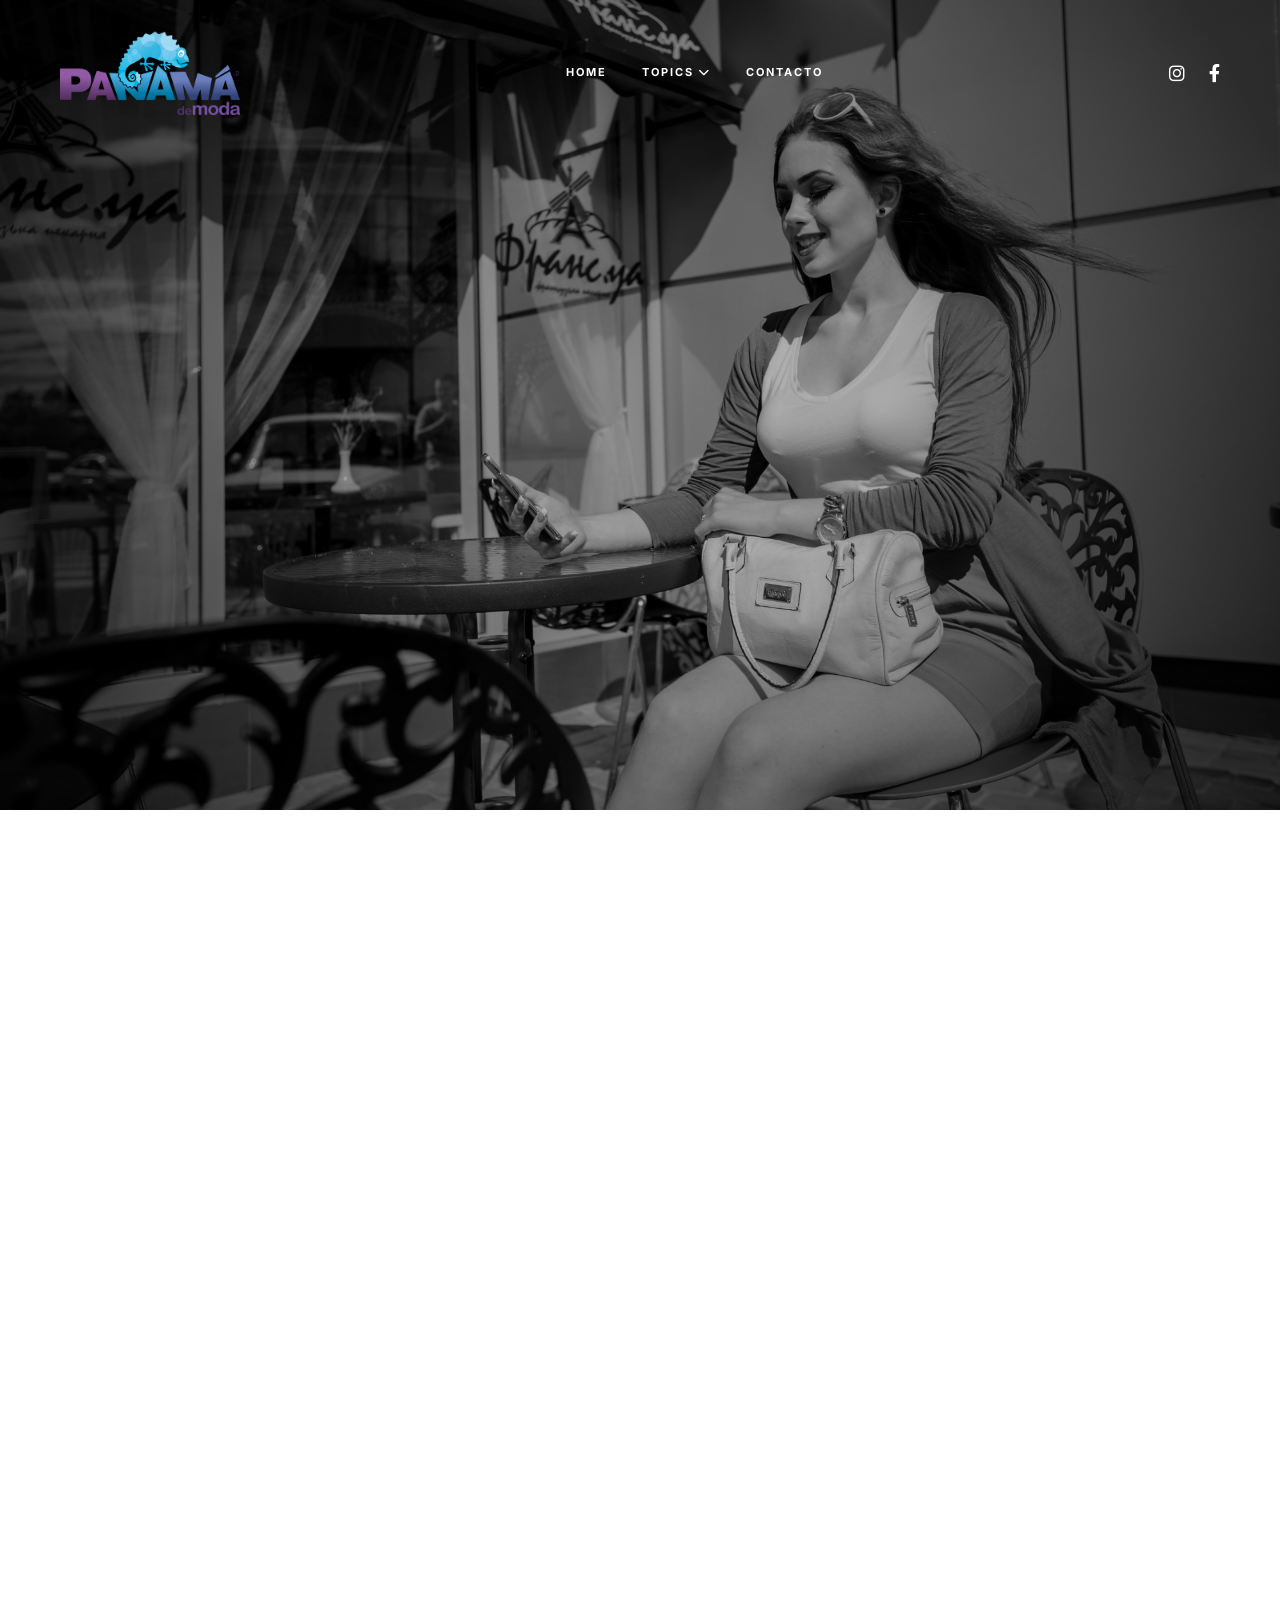
<file: index.html>
<!DOCTYPE html>
<html lang="es">
<head>
    <meta charset="UTF-8">
    <meta name="viewport" content="width=device-width, initial-scale=1.0">
    <title>Panamá de Moda - Réplica Profesional</title>
    <link rel="stylesheet" href="css/style.css">
    <link rel="stylesheet" href="https://cdnjs.cloudflare.com/ajax/libs/font-awesome/6.0.0/css/all.min.css">
</head>
<body>

    <section class="main-hero">
        <header class="top-nav">
            <div class="nav-wrapper">
                <div class="logo-container">
                    <img src="./img/logo_panamademoda.png" alt="Logo" class="brand-logo">
                </div>
                <nav class="nav-menu">
                    <a href="#">HOME</a>
                    <a href="#">TOPICS <i class="fa-solid fa-chevron-down"></i></a>
                    <a href="#">CONTACTO</a>
                </nav>
                <div class="social-box">
                    <a href="#"><i class="fa-brands fa-instagram"></i></a>
                    <a href="#"><i class="fa-brands fa-facebook-f"></i></a>
                </div>
            </div>
        </header>
        <!-- Indicador de scroll eliminado -->
    </section>

    <!-- Sección Destinos con animación -->
    <section class="destinos-intro animate-on-scroll">
        <div class="container-center">
            <p class="tag-category">Destinos</p>
            <h1 class="hero-title">5 hoteles que te harán sentir en el sudeste asiático</h1>
            <button class="btn-professional">Conoce más</button>
        </div>
    </section>

    <section class="news-section">
        <div class="news-container">
            
            <!-- NOTICIA DESTACADA con animación -->
            <article class="featured-news featured-50 animate-on-scroll">
                <div class="featured-img">
                    <div class="image-wrapper">
                        <img src="img/1.jpg" alt="Elias Jimenez" class="img-full">
                    </div>
                </div>
                <div class="featured-content">
                    <p class="card-tag">Sociedad Influyentes</p>
                    <h2 class="featured-title">Empresario Elias Jimenez publica su primer libro</h2>
                    <p class="card-excerpt">
                        En un mundo que aplaude los logros pero pocas veces revela el camino que los hace posibles, el empresario panameño Elias Jiménez ha decidido abrir las puertas de su experiencia con la publicación de su primer libro.
                    </p>
                    <a href="#" class="btn-professional small">Leer</a>
                </div>
            </article>

            <!-- Primer grid de tarjetas -->
            <div class="secondary-grid">
                <article class="small-card animate-on-scroll">
                    <img src="img/2.jpg" alt="Zenter">
                    <div class="card-content">
                        <p class="card-tag">Bienestar</p>
                        <h3 class="small-title">ZENTER la nueva propuesta de belleza en Panamá</h3>
                        <p class="small-excerpt">En el corazón de Costa del Este, una de las zonas más exclusivas y modernas de Ciudad de Panamá...</p>
                    </div>
                    <a href="#" class="btn-professional small">Leer</a>
                </article>

                <article class="small-card animate-on-scroll">
                    <img src="img/3.jpg" alt="Monitor Latino">
                    <div class="card-content">
                        <p class="card-tag">Cultura</p>
                        <h3 class="small-title">Premios Monitor Latino 2025: todo lo que debes saber</h3>
                        <p class="small-excerpt">Barranquilla, Colombia será nuevamente el epicentro de la música latina este 3 de septiembre.</p>
                    </div>
                    <a href="#" class="btn-professional small">Leer</a>
                </article>

                <article class="small-card animate-on-scroll">
                    <img src="img/4.jpg" alt="Arian Abadi">
                    <div class="card-content">
                        <p class="card-tag">Eventos</p>
                        <h3 class="small-title">Arian Abadi brilló en el Teatro Nacional de Panamá</h3>
                        <p class="small-excerpt">En días donde la oferta de entretenimiento en Panamá está a su volumen más alto...</p>
                    </div>
                    <a href="#" class="btn-professional small">Leer</a>
                </article>
            </div>

            <!-- Segundo grid de tarjetas -->
            <div class="secondary-grid mt-50">
                <article class="small-card animate-on-scroll">
                    <img src="img/5.jpg" alt="United Airlines">
                    <div class="card-content">
                        <p class="card-tag">Influyentes</p>
                        <h3 class="small-title">Entrevista con Fred Thome, director de ventas de Latinoamérica de United Airlines</h3>
                        <p class="small-excerpt">United Airlines, es una de las aerolíneas más conocidas a nivel mundial, con gran presencia en América Latina.</p>
                    </div>
                    <a href="#" class="btn-professional small">Leer</a>
                </article>

                <article class="small-card animate-on-scroll">
                    <img src="img/6.jpg" alt="Boza Bucle">
                    <div class="card-content">
                        <p class="card-tag">Sociedad</p>
                        <h3 class="small-title">Boza lanza oficialmente su álbum Bucle</h3>
                        <p class="small-excerpt">Por todo lo alto se realizó el lanzamiento oficial de "Bucle", álbum musical del artista panameño Boza.</p>
                    </div>
                    <a href="#" class="btn-professional small">Leer</a>
                </article>

                <article class="small-card animate-on-scroll">
                    <img src="img/7.jpg" alt="Festival de Primavera" class="img-full">
                    <div class="card-content">
                        <p class="card-tag">Sociedad</p>
                        <h3 class="small-title">Éxito en el Festival de Primavera 2022</h3>
                        <p class="small-excerpt">La llegada del Año Nuevo Chino siempre es una de las festividades más esperadas por la población asiática.</p>
                    </div>
                    <a href="#" class="btn-professional small">Leer</a>
                </article>
            </div>

        </div> <!-- fin news-container -->

        <!-- BANNER PUBLICITARIO - TAMAÑO DUPLICADO CON MÁRGENES PROFESIONALES -->
        <div class="ad-banner-full animate-on-scroll">
            <img src="img/cap.png" alt="DAB Motors">
        </div>

        <!-- NEWSLETTER con animación -->
        <section class="newsletter-block animate-on-scroll">
            <div class="newsletter-grid">
                <div class="newsletter-image">
                    <img src="img/registro.png" alt="Registro Newsletter">
                </div>
                <div class="newsletter-content">
                    <div class="content-wrapper">
                        <h3>Regístrate y recibe nuestra Newsletter</h3>
                        <p>Serás notificado de toda la actualidad</p>
                        <form class="news-form">
                            <input type="text" placeholder="Nombre Completo">
                            <input type="email" placeholder="Email">
                            <button type="submit" class="btn-professional">Enviar Formulario</button>
                        </form>
                        <span class="disclaimer">*Todos tus datos están protegidos y no serán usados sin tu consentimiento</span>
                    </div>
                </div>
            </div>
        </section>
    </section>

    <!-- FOOTER con animación -->
    <footer class="main-footer animate-on-scroll">
        <div class="footer-container">
            <div class="footer-logo-main">
                <img src="./img/logo_panamademoda.png" alt="Panamá de Moda">
            </div>

            <nav class="footer-nav-primary">
                <a href="#">HOME</a>
                <a href="#">TOPICS</a>
                <a href="#">CONTACTO</a>
            </nav>

            <nav class="footer-nav-secondary">
                <a href="#">Nosotros</a>
                <span class="separator">|</span>
                <a href="#">Privacidad</a>
                <span class="separator">|</span>
                <a href="#">Contacto</a>
            </nav>

            <div class="footer-bottom">
                <div class="socialite-logo">
                    <img src="img/socialite_1.png" alt="Socialite">
                </div>
                <p class="copyright">
                    © 2023, Panamá de Moda, producto de Socialité, S.A. Todos los derechos reservados.<br>
                    Sitio web Desarrollado en MGPanel por Socialité
                </p>
            </div>
        </div>
    </footer>

    <!-- JavaScript para animaciones extra -->
    <script src="js/script.js"></script>
</body>
</html>
</file>
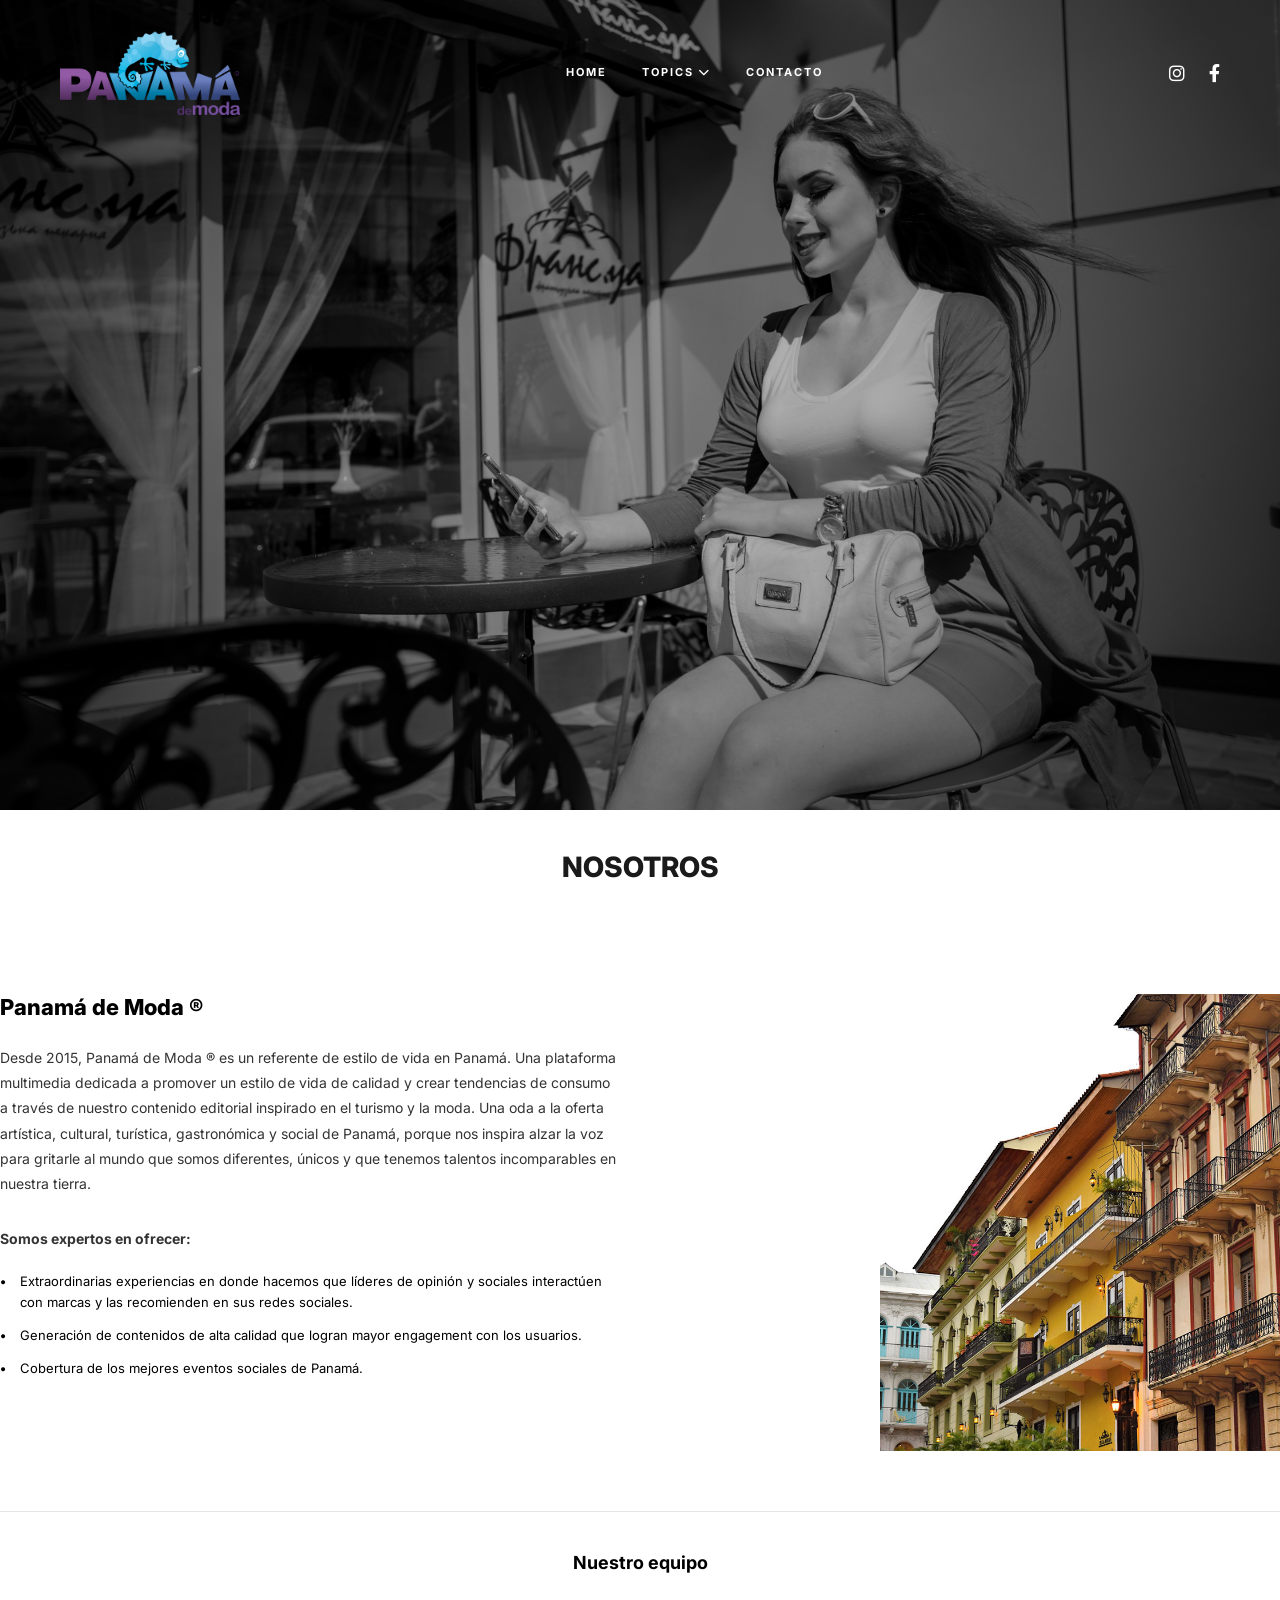
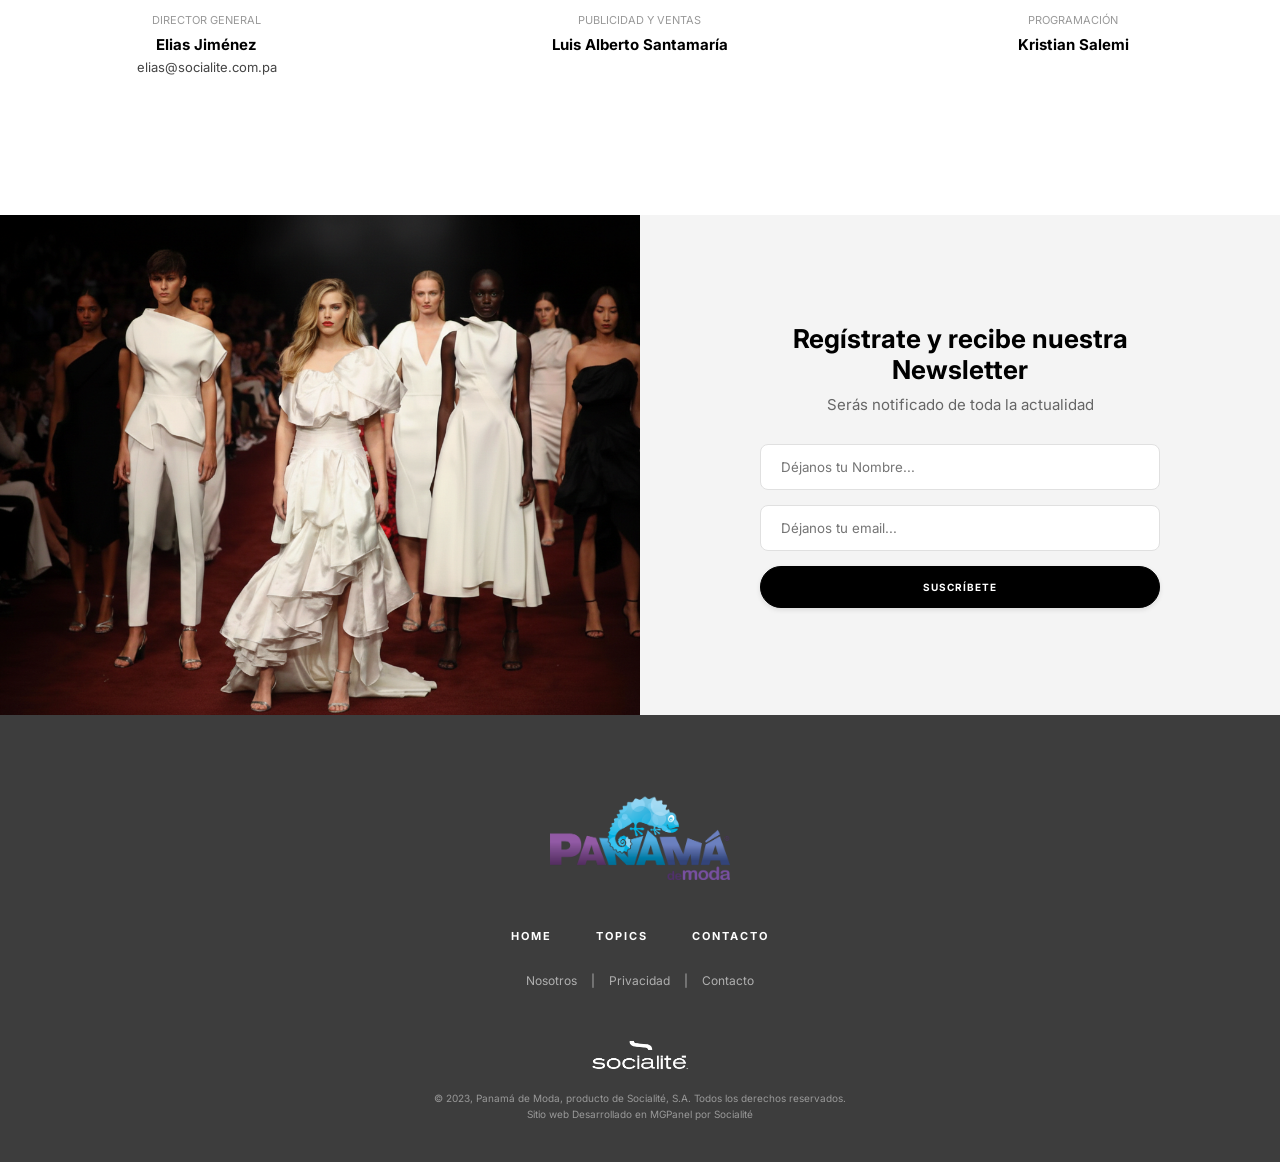
<file: pag/nosotros.html>
<!DOCTYPE html>
<html lang="es">
<head>
    <meta charset="UTF-8">
    <meta name="viewport" content="width=device-width, initial-scale=1.0">
    <title>Nosotros - Panamá de Moda</title>
    <link rel="stylesheet" href="../css/style.css">
    <link rel="stylesheet" href="https://cdnjs.cloudflare.com/ajax/libs/font-awesome/6.0.0/css/all.min.css">
</head>
<body>

    <section class="nosotros-hero">
        <header class="top-nav">
            <div class="nav-wrapper">
                <div class="logo-container">
                    <img src="../img/logo_panamademoda.png" alt="Logo" class="brand-logo">
                </div>
                <nav class="nav-menu">
                    <a href="../index.html">HOME</a>
                    <a href="#">TOPICS <i class="fa-solid fa-chevron-down"></i></a>
                    <a href="#">CONTACTO</a>
                </nav>
                <div class="social-box">
                    <a href="#"><i class="fa-brands fa-instagram"></i></a>
                    <a href="#"><i class="fa-brands fa-facebook-f"></i></a>
                </div>
            </div>
        </header>
    </section>

    <!-- TÍTULO "NOSOTROS" CON NUEVO ESTILO (ahora en negro y grande) -->
    <div style="text-align: center; padding: 40px 20px 20px;">
        <p class="tag-category">NOSOTROS</p>
    </div>

    <main class="news-container page-nosotros">
        <section class="nosotros-grid">
            <div class="nosotros-info">
                <h1 class="nosotros-title">Panamá de Moda ®</h1>
                <p>Desde 2015, Panamá de Moda ® es un referente de estilo de vida en Panamá. Una plataforma multimedia dedicada a promover un estilo de vida de calidad y crear tendencias de consumo a través de nuestro contenido editorial inspirado en el turismo y la moda. Una oda a la oferta artística, cultural, turística, gastronómica y social de Panamá, porque nos inspira alzar la voz para gritarle al mundo que somos diferentes, únicos y que tenemos talentos incomparables en nuestra tierra.</p>
                
                <p class="expertos-label"><strong>Somos expertos en ofrecer:</strong></p>
                <ul class="lista-check">
                    <li>Extraordinarias experiencias en donde hacemos que líderes de opinión y sociales interactúen con marcas y las recomienden en sus redes sociales.</li>
                    <li>Generación de contenidos de alta calidad que logran mayor engagement con los usuarios.</li>
                    <li>Cobertura de los mejores eventos sociales de Panamá.</li>
                </ul>
            </div>
            <div class="nosotros-banner">
                <img src="../img/nosotros.jpg" alt="Casco Antiguo Panamá">
            </div>
        </section>

        <section class="team-section">
            <h2 class="team-heading">Nuestro equipo</h2>
            <div class="team-grid">
                <div class="team-member">
                    <p class="role">Director general</p>
                    <p class="name">Elias Jiménez</p>
                    <p class="email">elias@socialite.com.pa</p>
                </div>
                <div class="team-member">
                    <p class="role">Publicidad y ventas</p>
                    <p class="name">Luis Alberto Santamaría</p>
                </div>
                <div class="team-member">
                    <p class="role">Programación</p>
                    <p class="name">Kristian Salemi</p>
                </div>
            </div>
        </section>
    </main>

    <section class="newsletter-block">
        <div class="newsletter-grid">
            <div class="newsletter-image">
                <img src="../img/registro.png" alt="Registro Newsletter">
            </div>
            <div class="newsletter-content">
                <div class="content-wrapper">
                    <h3>Regístrate y recibe nuestra Newsletter</h3>
                    <p>Serás notificado de toda la actualidad</p>
                    <form class="news-form">
                        <input type="text" placeholder="Déjanos tu Nombre...">
                        <input type="email" placeholder="Déjanos tu email...">
                        <button type="submit" class="btn-professional">Suscríbete</button>
                    </form>
                </div>
            </div>
        </div>
    </section>

    <footer class="main-footer">
        <div class="footer-container">
            <div class="footer-logo-main">
                <img src="../img/logo_panamademoda.png" alt="Panamá de Moda">
            </div>
            
            <nav class="footer-nav-primary">
                <a href="../index.html">HOME</a>
                <a href="#">TOPICS</a>
                <a href="#">CONTACTO</a>
            </nav>
            
            <nav class="footer-nav-secondary">
                <a href="nosotros.html">Nosotros</a>
                <span class="separator">|</span>
                <a href="privacidad.html">Privacidad</a>
                <span class="separator">|</span>
                <a href="#">Contacto</a>
            </nav>

            <div class="footer-bottom">
                <div class="socialite-logo">
                    <img src="../img/socialite_1.png" alt="Socialite">
                </div>
                <p class="copyright">
                    © 2023, Panamá de Moda, producto de Socialité, S.A. Todos los derechos reservados.<br>
                    Sitio web Desarrollado en MGPanel por Socialité
                </p>
            </div>
        </div>
    </footer>

    <script src="../js/script.js"></script>
</body>
</html>
</file>
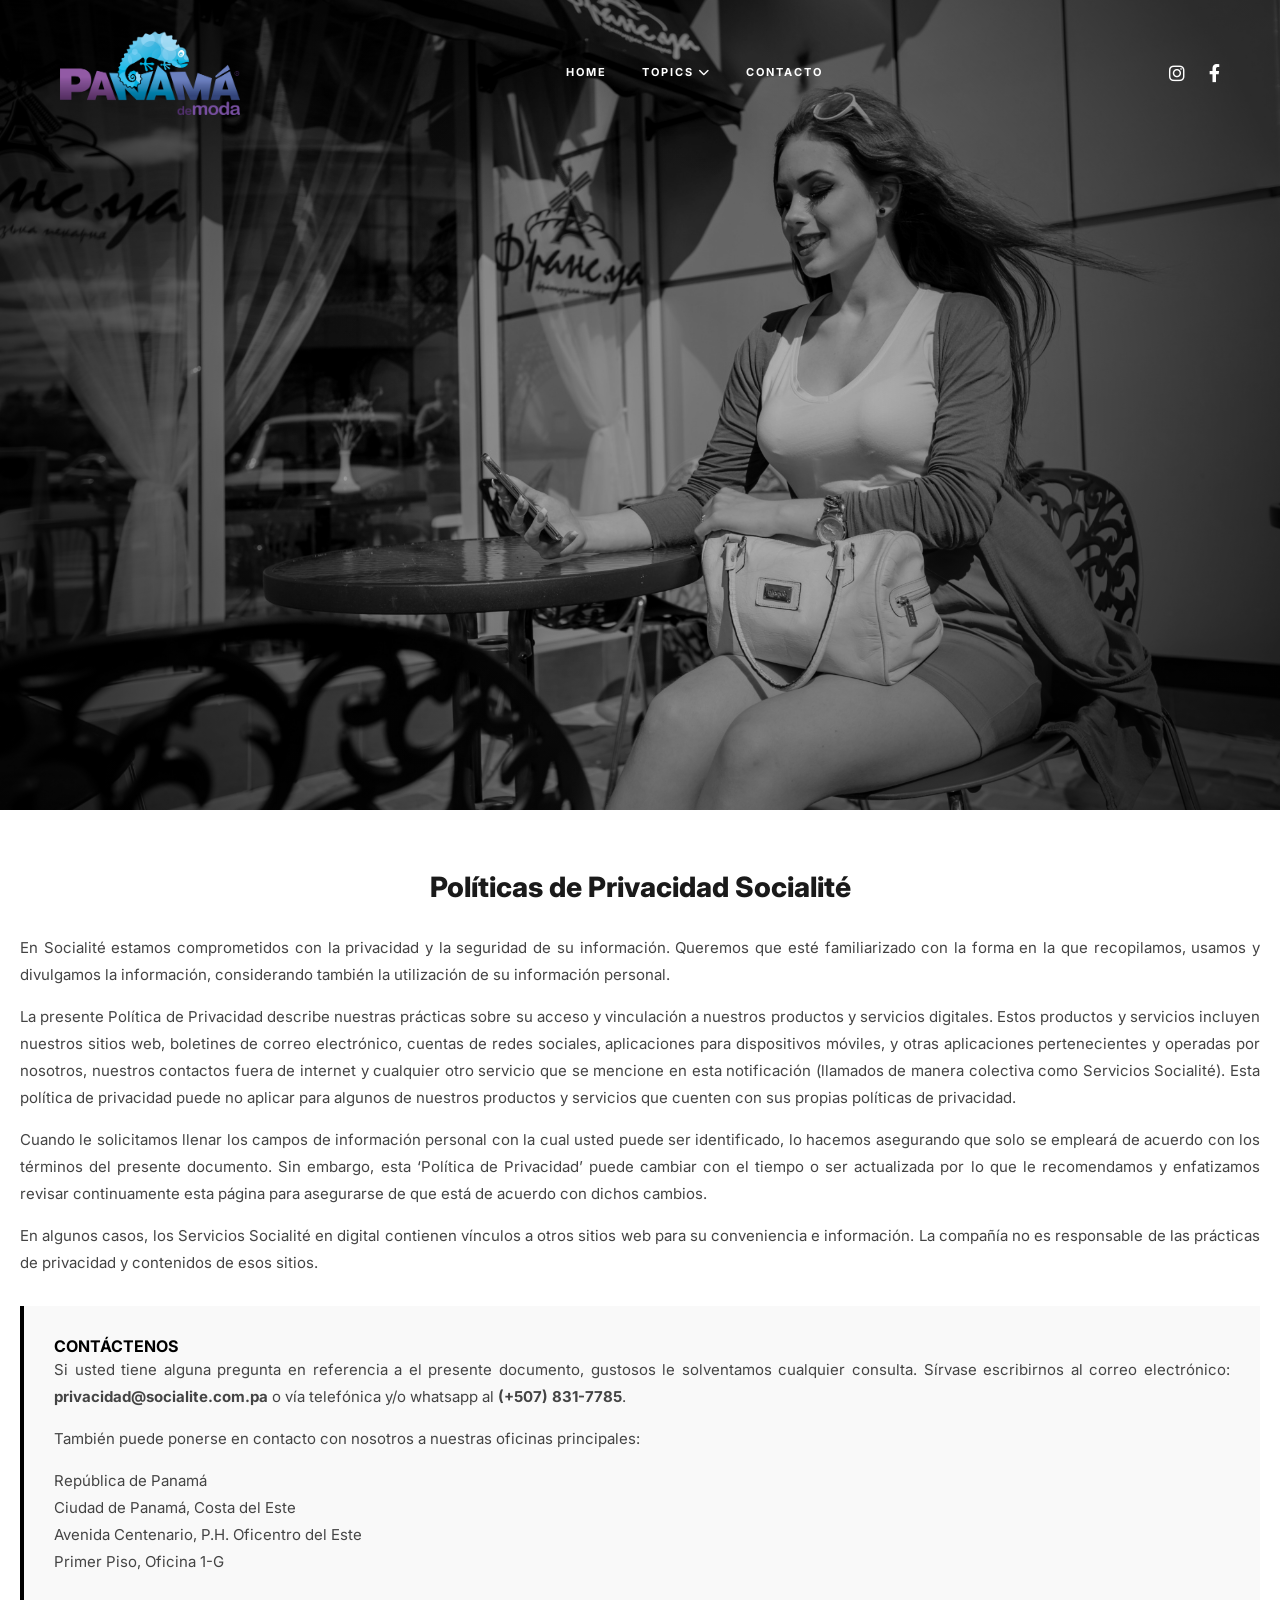
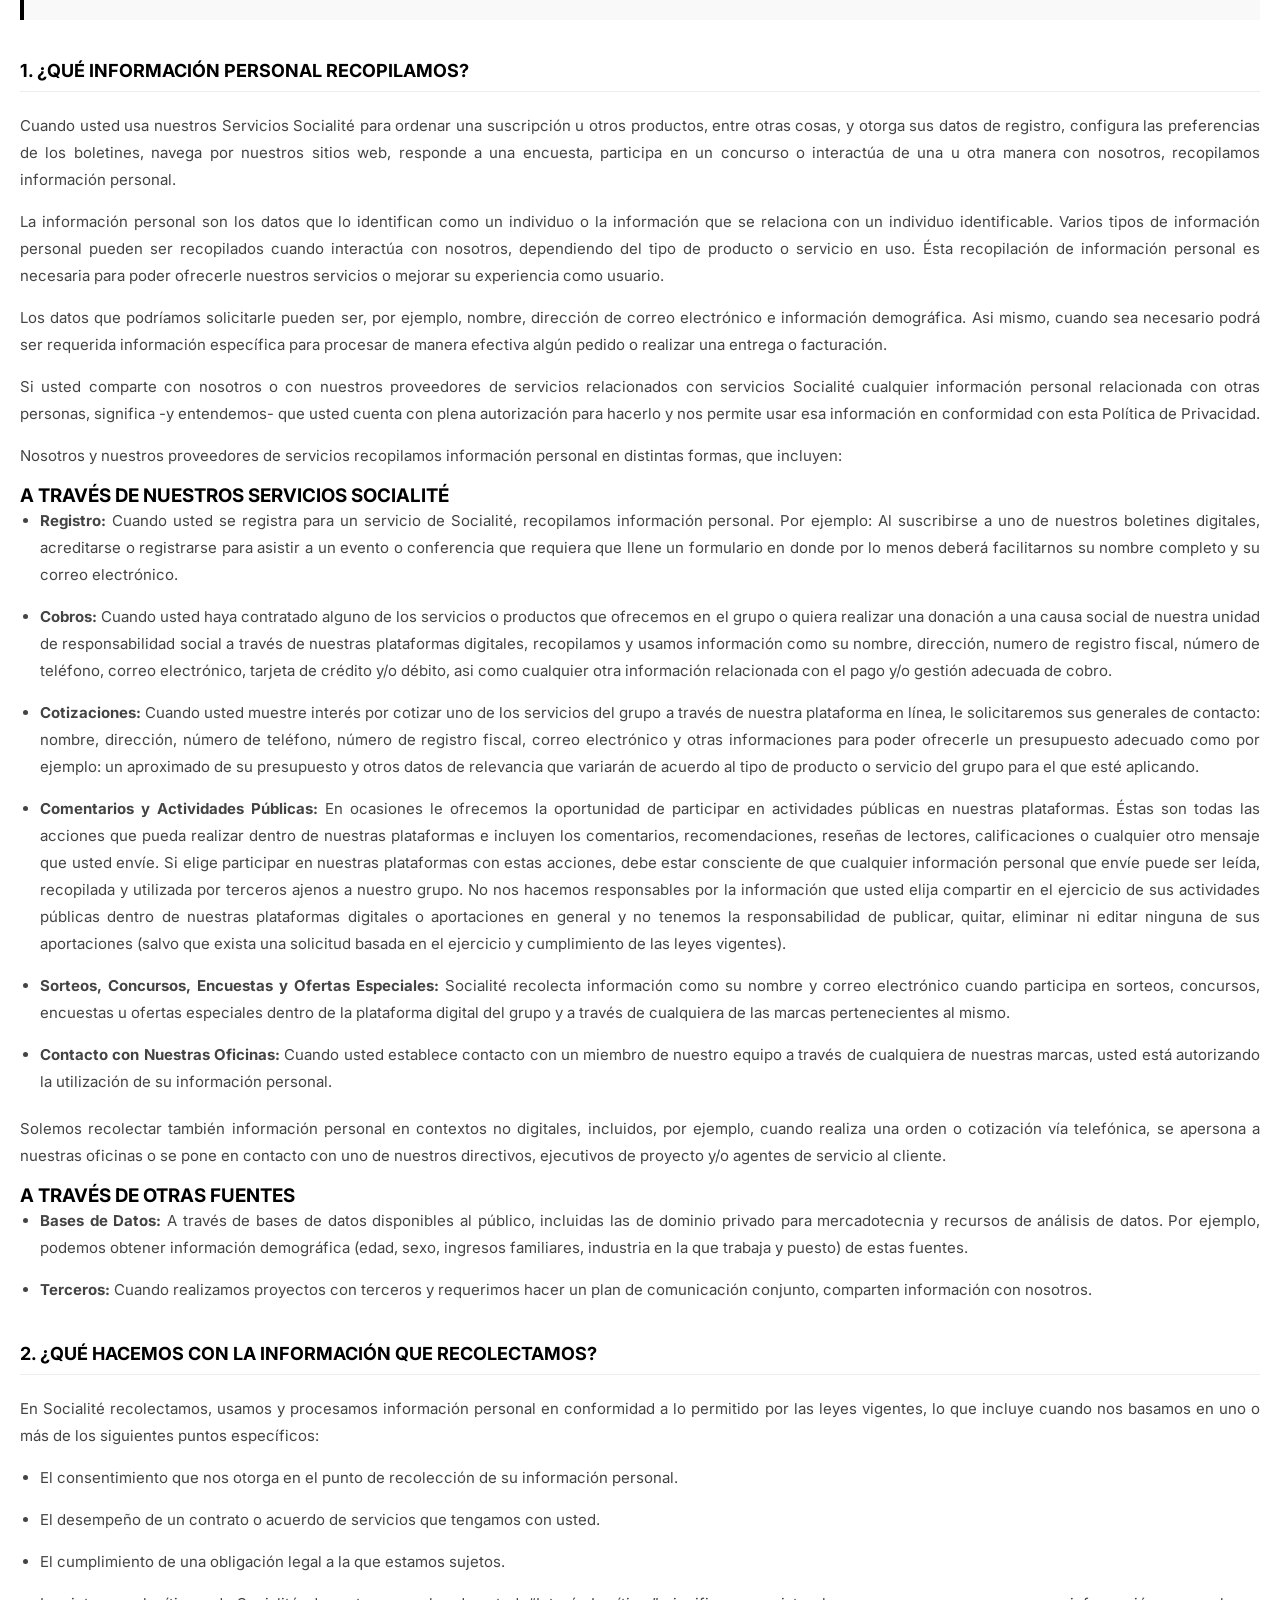
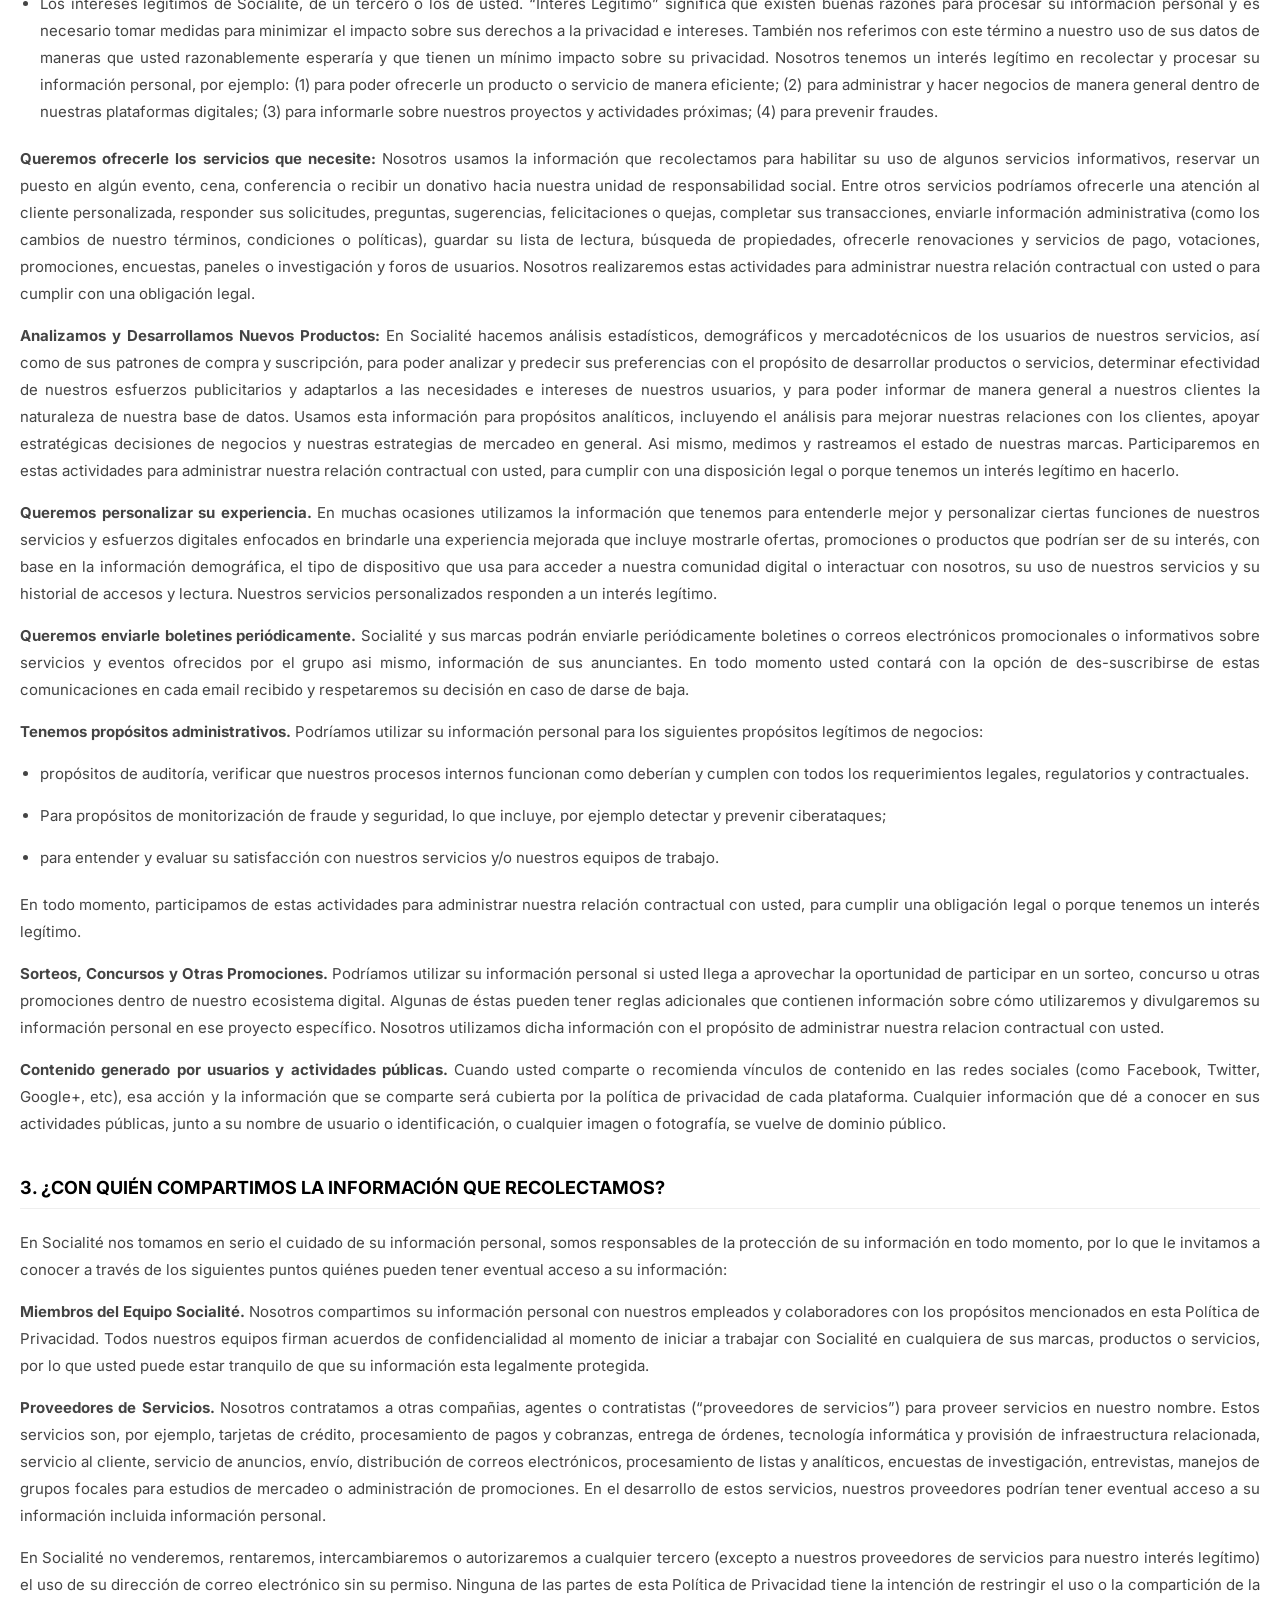
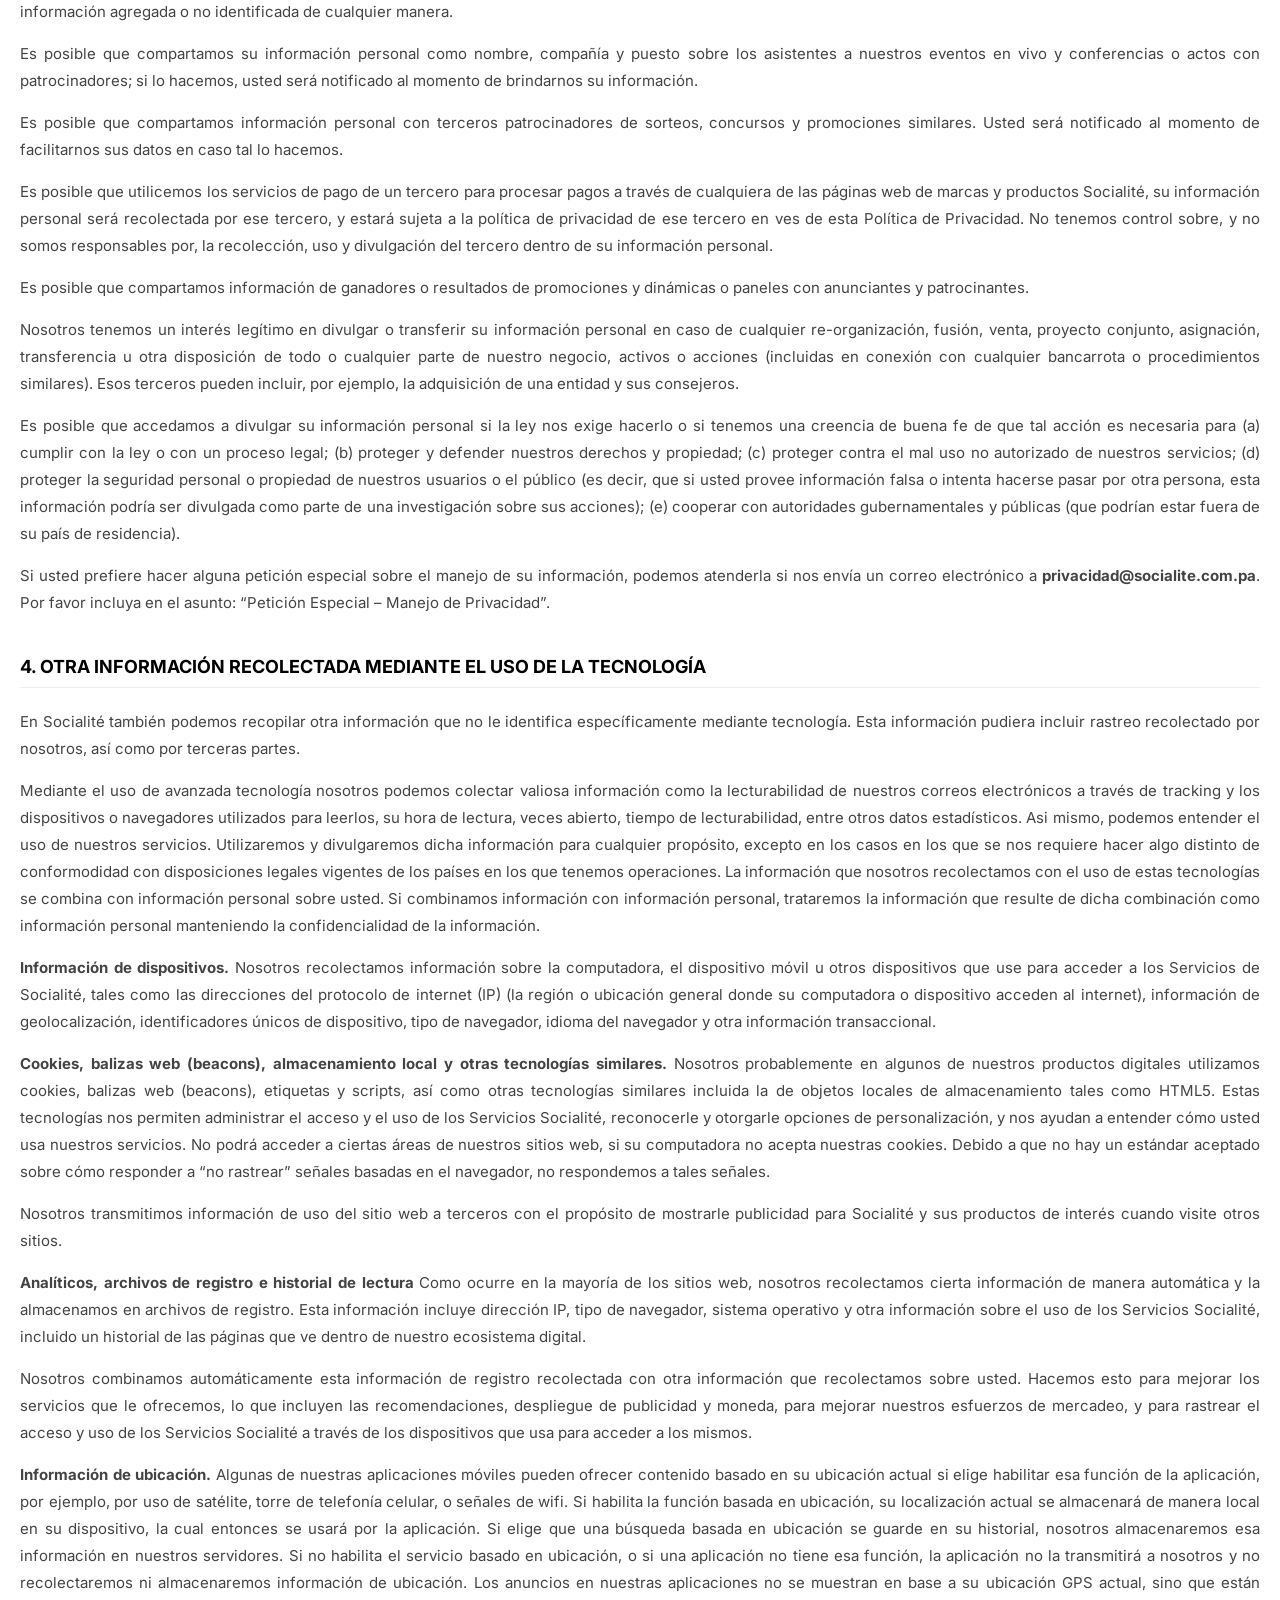
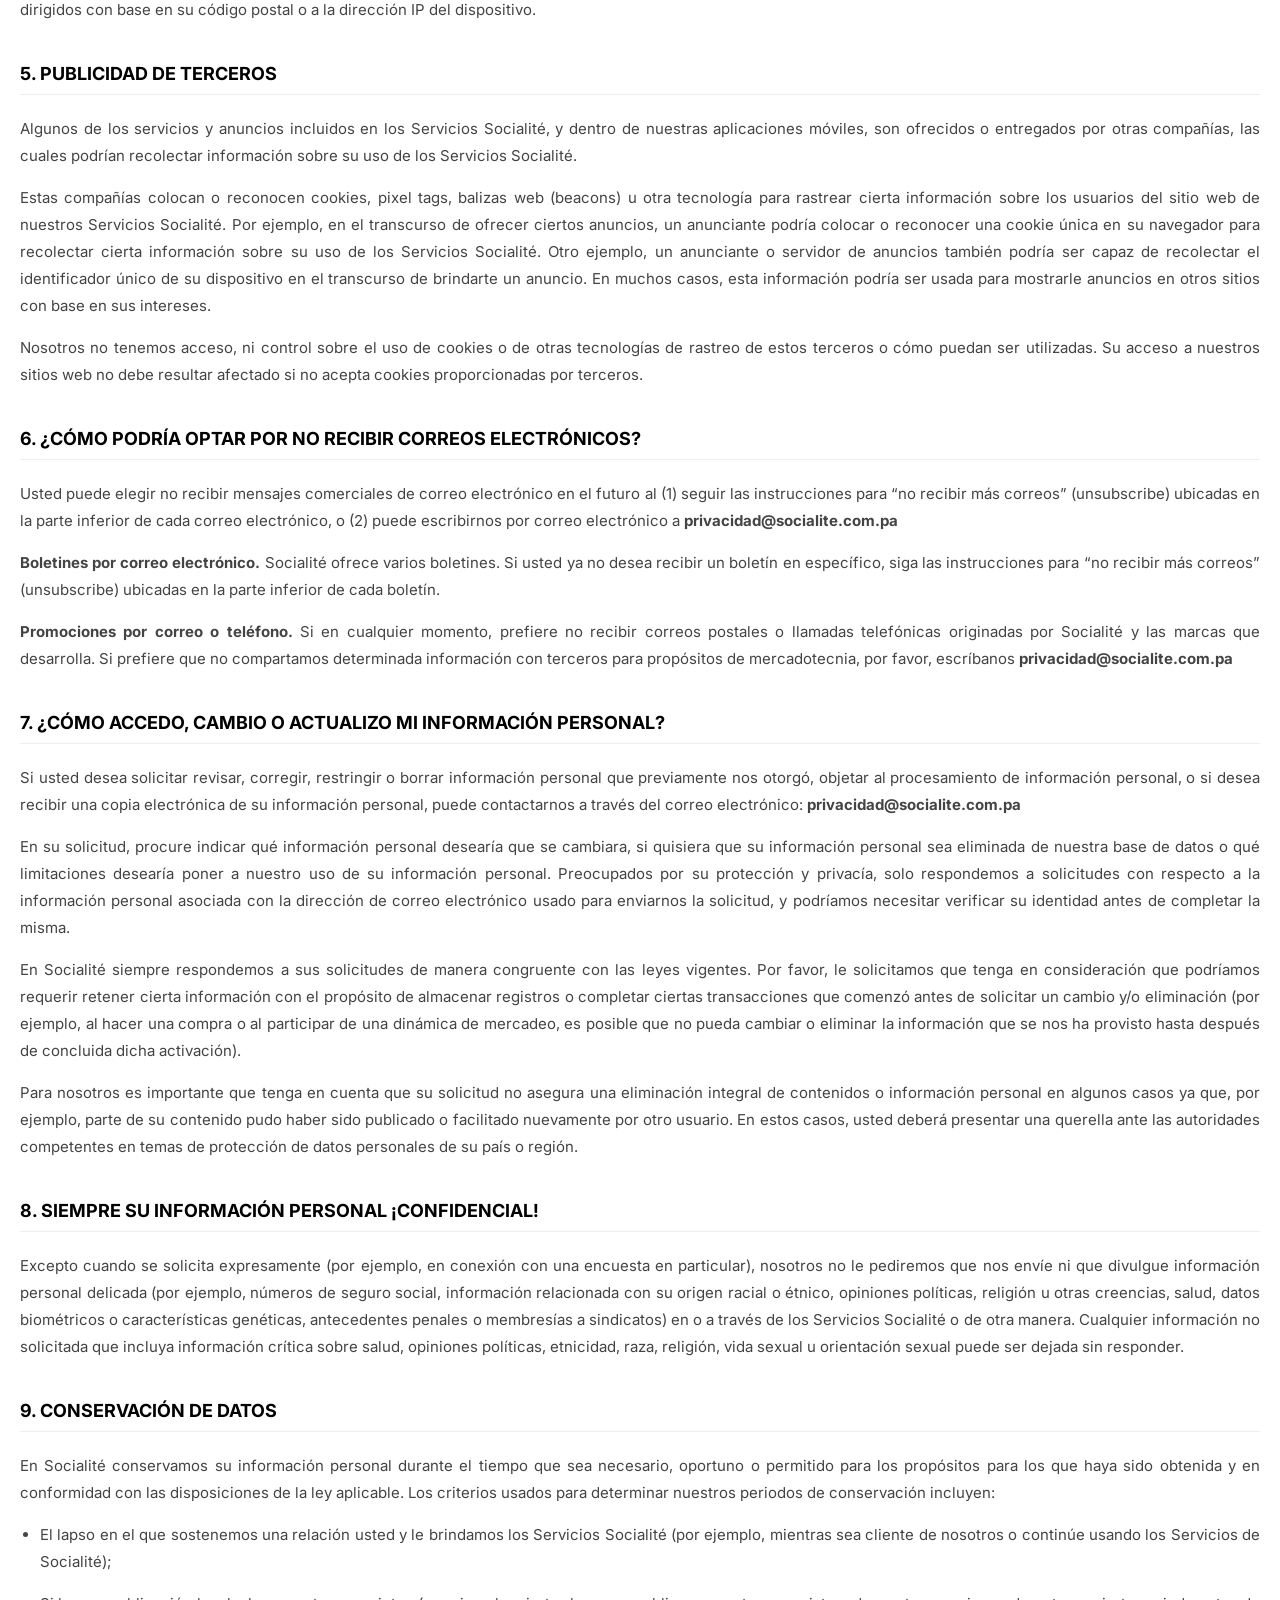
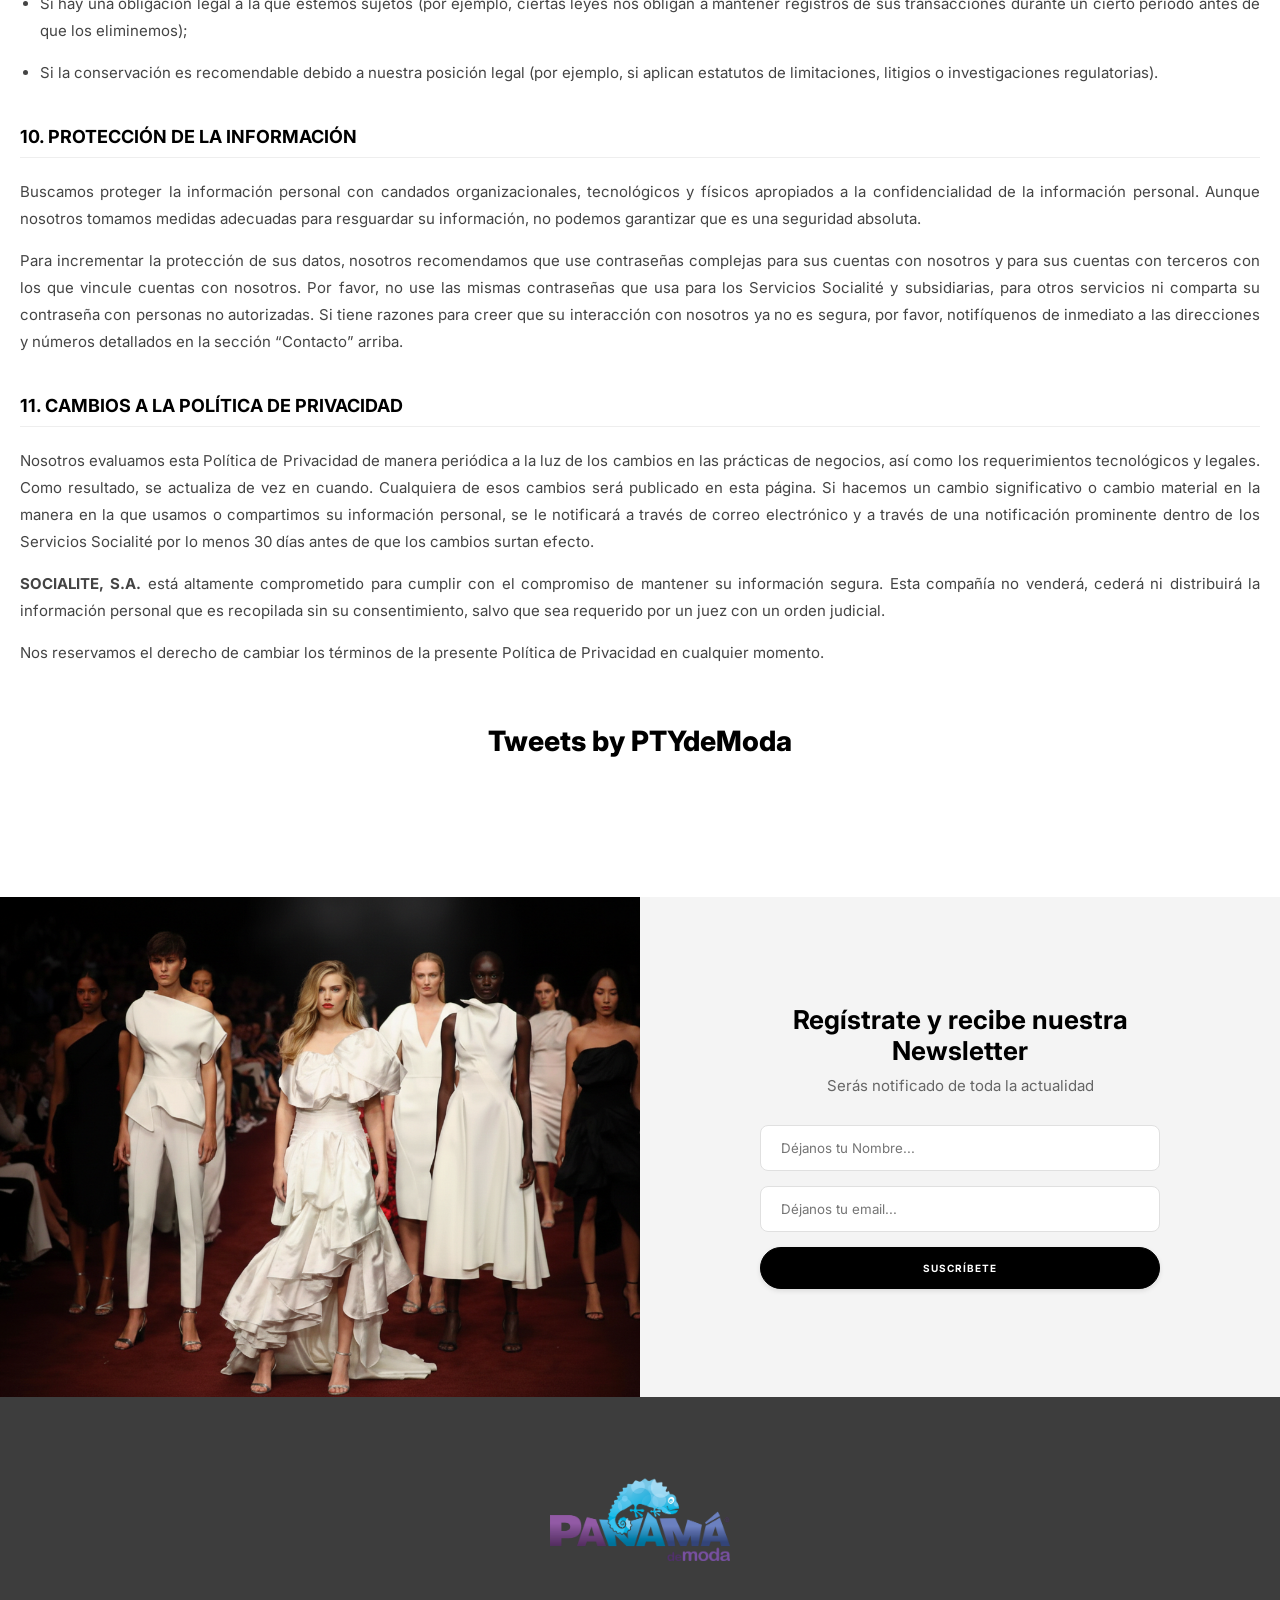
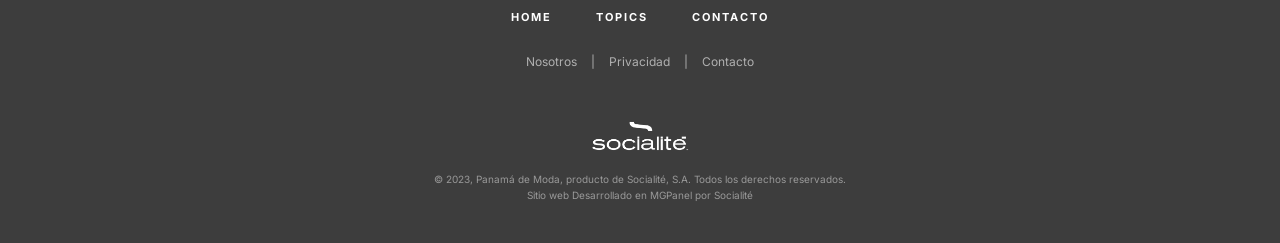
<file: pag/privacidad.html>
<!DOCTYPE html>
<html lang="es">
<head>
    <meta charset="UTF-8">
    <meta name="viewport" content="width=device-width, initial-scale=1.0">
    <title>Políticas de Privacidad - Panamá de Moda</title>
    <link rel="stylesheet" href="../css/style.css">
    <link rel="stylesheet" href="https://cdnjs.cloudflare.com/ajax/libs/font-awesome/6.0.0/css/all.min.css">
   </head>
   
<body>

    <!-- HEADER -->
    <section class="main-hero">
        <header class="top-nav">
            <div class="nav-wrapper">
                <div class="logo-container">
                    <img src="../img/logo_panamademoda.png" alt="Logo" class="brand-logo">
                </div>
                <nav class="nav-menu">
                    <a href="../index.html">HOME</a>
                    <a href="#">TOPICS <i class="fa-solid fa-chevron-down"></i></a>
                    <a href="#">CONTACTO</a>
                </nav>
                <div class="social-box">
                    <a href="#"><i class="fa-brands fa-instagram"></i></a>
                    <a href="#"><i class="fa-brands fa-facebook-f"></i></a>
                </div>
            </div>
        </header>
    </section>

    <main class="legal-page">
        <section class="legal-content">
            <!-- CONTENIDO COMPLETO (tal como se proporcionó) -->
            <h1 class="main-legal-title">Políticas de Privacidad Socialité</h1>

            <p>En Socialité estamos comprometidos con la privacidad y la seguridad de su información. Queremos que esté familiarizado con la forma en la que recopilamos, usamos y divulgamos la información, considerando también la utilización de su información personal.</p>

            <p>La presente Política de Privacidad describe nuestras prácticas sobre su acceso y vinculación a nuestros productos y servicios digitales. Estos productos y servicios incluyen nuestros sitios web, boletines de correo electrónico, cuentas de redes sociales, aplicaciones para dispositivos móviles, y otras aplicaciones pertenecientes y operadas por nosotros, nuestros contactos fuera de internet y cualquier otro servicio que se mencione en esta notificación (llamados de manera colectiva como Servicios Socialité). Esta política de privacidad puede no aplicar para algunos de nuestros productos y servicios que cuenten con sus propias políticas de privacidad.</p>

            <p>Cuando le solicitamos llenar los campos de información personal con la cual usted puede ser identificado, lo hacemos asegurando que solo se empleará de acuerdo con los términos del presente documento. Sin embargo, esta ‘Política de Privacidad’ puede cambiar con el tiempo o ser actualizada por lo que le recomendamos y enfatizamos revisar continuamente esta página para asegurarse de que está de acuerdo con dichos cambios.</p>

            <p>En algunos casos, los Servicios Socialité en digital contienen vínculos a otros sitios web para su conveniencia e información. La compañía no es responsable de las prácticas de privacidad y contenidos de esos sitios.</p>

            <div class="contact-box-legal">
                <h3>Contáctenos</h3>
                <p>Si usted tiene alguna pregunta en referencia a el presente documento, gustosos le solventamos cualquier consulta. Sírvase escribirnos al correo electrónico: <strong>privacidad@socialite.com.pa</strong> o vía telefónica y/o whatsapp al <strong>(+507) 831-7785</strong>.</p>
                <p>También puede ponerse en contacto con nosotros a nuestras oficinas principales:</p>
                <p>República de Panamá<br>Ciudad de Panamá, Costa del Este<br>Avenida Centenario, P.H. Oficentro del Este<br>Primer Piso, Oficina 1-G</p>
            </div>

            <h2>1. ¿Qué información personal recopilamos?</h2>
            <p>Cuando usted usa nuestros Servicios Socialité para ordenar una suscripción u otros productos, entre otras cosas, y otorga sus datos de registro, configura las preferencias de los boletines, navega por nuestros sitios web, responde a una encuesta, participa en un concurso o interactúa de una u otra manera con nosotros, recopilamos información personal.</p>
            <p>La información personal son los datos que lo identifican como un individuo o la información que se relaciona con un individuo identificable. Varios tipos de información personal pueden ser recopilados cuando interactúa con nosotros, dependiendo del tipo de producto o servicio en uso. Ésta recopilación de información personal es necesaria para poder ofrecerle nuestros servicios o mejorar su experiencia como usuario.</p>
            <p>Los datos que podríamos solicitarle pueden ser, por ejemplo, nombre, dirección de correo electrónico e información demográfica. Asi mismo, cuando sea necesario podrá ser requerida información específica para procesar de manera efectiva algún pedido o realizar una entrega o facturación.</p>
            <p>Si usted comparte con nosotros o con nuestros proveedores de servicios relacionados con servicios Socialité cualquier información personal relacionada con otras personas, significa -y entendemos- que usted cuenta con plena autorización para hacerlo y nos permite usar esa información en conformidad con esta Política de Privacidad.</p>
            <p>Nosotros y nuestros proveedores de servicios recopilamos información personal en distintas formas, que incluyen:</p>

            <h3>A TRAVÉS DE NUESTROS SERVICIOS SOCIALITÉ</h3>
            <ul>
                <li><strong>Registro:</strong> Cuando usted se registra para un servicio de Socialité, recopilamos información personal. Por ejemplo: Al suscribirse a uno de nuestros boletines digitales, acreditarse o registrarse para asistir a un evento o conferencia que requiera que llene un formulario en donde por lo menos deberá facilitarnos su nombre completo y su correo electrónico.</li>
                <li><strong>Cobros:</strong> Cuando usted haya contratado alguno de los servicios o productos que ofrecemos en el grupo o quiera realizar una donación a una causa social de nuestra unidad de responsabilidad social a través de nuestras plataformas digitales, recopilamos y usamos información como su nombre, dirección, numero de registro fiscal, número de teléfono, correo electrónico, tarjeta de crédito y/o débito, asi como cualquier otra información relacionada con el pago y/o gestión adecuada de cobro.</li>
                <li><strong>Cotizaciones:</strong> Cuando usted muestre interés por cotizar uno de los servicios del grupo a través de nuestra plataforma en línea, le solicitaremos sus generales de contacto: nombre, dirección, número de teléfono, número de registro fiscal, correo electrónico y otras informaciones para poder ofrecerle un presupuesto adecuado como por ejemplo: un aproximado de su presupuesto y otros datos de relevancia que variarán de acuerdo al tipo de producto o servicio del grupo para el que esté aplicando.</li>
                <li><strong>Comentarios y Actividades Públicas:</strong> En ocasiones le ofrecemos la oportunidad de participar en actividades públicas en nuestras plataformas. Éstas son todas las acciones que pueda realizar dentro de nuestras plataformas e incluyen los comentarios, recomendaciones, reseñas de lectores, calificaciones o cualquier otro mensaje que usted envíe. Si elige participar en nuestras plataformas con estas acciones, debe estar consciente de que cualquier información personal que envíe puede ser leída, recopilada y utilizada por terceros ajenos a nuestro grupo. No nos hacemos responsables por la información que usted elija compartir en el ejercicio de sus actividades públicas dentro de nuestras plataformas digitales o aportaciones en general y no tenemos la responsabilidad de publicar, quitar, eliminar ni editar ninguna de sus aportaciones (salvo que exista una solicitud basada en el ejercicio y cumplimiento de las leyes vigentes).</li>
                <li><strong>Sorteos, Concursos, Encuestas y Ofertas Especiales:</strong> Socialité recolecta información como su nombre y correo electrónico cuando participa en sorteos, concursos, encuestas u ofertas especiales dentro de la plataforma digital del grupo y a través de cualquiera de las marcas pertenecientes al mismo.</li>
                <li><strong>Contacto con Nuestras Oficinas:</strong> Cuando usted establece contacto con un miembro de nuestro equipo a través de cualquiera de nuestras marcas, usted está autorizando la utilización de su información personal.</li>
            </ul>
            <p>Solemos recolectar también información personal en contextos no digitales, incluidos, por ejemplo, cuando realiza una orden o cotización vía telefónica, se apersona a nuestras oficinas o se pone en contacto con uno de nuestros directivos, ejecutivos de proyecto y/o agentes de servicio al cliente.</p>

            <h3>A TRAVÉS DE OTRAS FUENTES</h3>
            <ul>
                <li><strong>Bases de Datos:</strong> A través de bases de datos disponibles al público, incluidas las de dominio privado para mercadotecnia y recursos de análisis de datos. Por ejemplo, podemos obtener información demográfica (edad, sexo, ingresos familiares, industria en la que trabaja y puesto) de estas fuentes.</li>
                <li><strong>Terceros:</strong> Cuando realizamos proyectos con terceros y requerimos hacer un plan de comunicación conjunto, comparten información con nosotros.</li>
            </ul>

            <h2>2. ¿Qué hacemos con la Información que Recolectamos?</h2>
            <p>En Socialité recolectamos, usamos y procesamos información personal en conformidad a lo permitido por las leyes vigentes, lo que incluye cuando nos basamos en uno o más de los siguientes puntos específicos:</p>
            <ul>
                <li>El consentimiento que nos otorga en el punto de recolección de su información personal.</li>
                <li>El desempeño de un contrato o acuerdo de servicios que tengamos con usted.</li>
                <li>El cumplimiento de una obligación legal a la que estamos sujetos.</li>
                <li>Los intereses legítimos de Socialité, de un tercero o los de usted. “Interés Legítimo” significa que existen buenas razones para procesar su información personal y es necesario tomar medidas para minimizar el impacto sobre sus derechos a la privacidad e intereses. También nos referimos con este término a nuestro uso de sus datos de maneras que usted razonablemente esperaría y que tienen un mínimo impacto sobre su privacidad. Nosotros tenemos un interés legítimo en recolectar y procesar su información personal, por ejemplo: (1) para poder ofrecerle un producto o servicio de manera eficiente; (2) para administrar y hacer negocios de manera general dentro de nuestras plataformas digitales; (3) para informarle sobre nuestros proyectos y actividades próximas; (4) para prevenir fraudes.</li>
            </ul>
            <p><strong>Queremos ofrecerle los servicios que necesite:</strong> Nosotros usamos la información que recolectamos para habilitar su uso de algunos servicios informativos, reservar un puesto en algún evento, cena, conferencia o recibir un donativo hacia nuestra unidad de responsabilidad social. Entre otros servicios podríamos ofrecerle una atención al cliente personalizada, responder sus solicitudes, preguntas, sugerencias, felicitaciones o quejas, completar sus transacciones, enviarle información administrativa (como los cambios de nuestro términos, condiciones o políticas), guardar su lista de lectura, búsqueda de propiedades, ofrecerle renovaciones y servicios de pago, votaciones, promociones, encuestas, paneles o investigación y foros de usuarios. Nosotros realizaremos estas actividades para administrar nuestra relación contractual con usted o para cumplir con una obligación legal.</p>
            <p><strong>Analizamos y Desarrollamos Nuevos Productos:</strong> En Socialité hacemos análisis estadísticos, demográficos y mercadotécnicos de los usuarios de nuestros servicios, así como de sus patrones de compra y suscripción, para poder analizar y predecir sus preferencias con el propósito de desarrollar productos o servicios, determinar efectividad de nuestros esfuerzos publicitarios y adaptarlos a las necesidades e intereses de nuestros usuarios, y para poder informar de manera general a nuestros clientes la naturaleza de nuestra base de datos. Usamos esta información para propósitos analíticos, incluyendo el análisis para mejorar nuestras relaciones con los clientes, apoyar estratégicas decisiones de negocios y nuestras estrategias de mercadeo en general. Asi mismo, medimos y rastreamos el estado de nuestras marcas. Participaremos en estas actividades para administrar nuestra relación contractual con usted, para cumplir con una disposición legal o porque tenemos un interés legítimo en hacerlo.</p>
            <p><strong>Queremos personalizar su experiencia.</strong> En muchas ocasiones utilizamos la información que tenemos para entenderle mejor y personalizar ciertas funciones de nuestros servicios y esfuerzos digitales enfocados en brindarle una experiencia mejorada que incluye mostrarle ofertas, promociones o productos que podrían ser de su interés, con base en la información demográfica, el tipo de dispositivo que usa para acceder a nuestra comunidad digital o interactuar con nosotros, su uso de nuestros servicios y su historial de accesos y lectura. Nuestros servicios personalizados responden a un interés legítimo.</p>
            <p><strong>Queremos enviarle boletines periódicamente.</strong> Socialité y sus marcas podrán enviarle periódicamente boletines o correos electrónicos promocionales o informativos sobre servicios y eventos ofrecidos por el grupo asi mismo, información de sus anunciantes. En todo momento usted contará con la opción de des-suscribirse de estas comunicaciones en cada email recibido y respetaremos su decisión en caso de darse de baja.</p>
            <p><strong>Tenemos propósitos administrativos.</strong> Podríamos utilizar su información personal para los siguientes propósitos legítimos de negocios:</p>
            <ul>
                <li>propósitos de auditoría, verificar que nuestros procesos internos funcionan como deberían y cumplen con todos los requerimientos legales, regulatorios y contractuales.</li>
                <li>Para propósitos de monitorización de fraude y seguridad, lo que incluye, por ejemplo detectar y prevenir ciberataques;</li>
                <li>para entender y evaluar su satisfacción con nuestros servicios y/o nuestros equipos de trabajo.</li>
            </ul>
            <p>En todo momento, participamos de estas actividades para administrar nuestra relación contractual con usted, para cumplir una obligación legal o porque tenemos un interés legítimo.</p>

            <p><strong>Sorteos, Concursos y Otras Promociones.</strong> Podríamos utilizar su información personal si usted llega a aprovechar la oportunidad de participar en un sorteo, concurso u otras promociones dentro de nuestro ecosistema digital. Algunas de éstas pueden tener reglas adicionales que contienen información sobre cómo utilizaremos y divulgaremos su información personal en ese proyecto específico. Nosotros utilizamos dicha información con el propósito de administrar nuestra relacion contractual con usted.</p>
            <p><strong>Contenido generado por usuarios y actividades públicas.</strong> Cuando usted comparte o recomienda vínculos de contenido en las redes sociales (como Facebook, Twitter, Google+, etc), esa acción y la información que se comparte será cubierta por la política de privacidad de cada plataforma. Cualquier información que dé a conocer en sus actividades públicas, junto a su nombre de usuario o identificación, o cualquier imagen o fotografía, se vuelve de dominio público.</p>

            <h2>3. ¿Con quién compartimos la información que Recolectamos?</h2>
            <p>En Socialité nos tomamos en serio el cuidado de su información personal, somos responsables de la protección de su información en todo momento, por lo que le invitamos a conocer a través de los siguientes puntos quiénes pueden tener eventual acceso a su información:</p>
            <p><strong>Miembros del Equipo Socialité.</strong> Nosotros compartimos su información personal con nuestros empleados y colaboradores con los propósitos mencionados en esta Política de Privacidad. Todos nuestros equipos firman acuerdos de confidencialidad al momento de iniciar a trabajar con Socialité en cualquiera de sus marcas, productos o servicios, por lo que usted puede estar tranquilo de que su información esta legalmente protegida.</p>
            <p><strong>Proveedores de Servicios.</strong> Nosotros contratamos a otras compañias, agentes o contratistas (“proveedores de servicios”) para proveer servicios en nuestro nombre. Estos servicios son, por ejemplo, tarjetas de crédito, procesamiento de pagos y cobranzas, entrega de órdenes, tecnología informática y provisión de infraestructura relacionada, servicio al cliente, servicio de anuncios, envío, distribución de correos electrónicos, procesamiento de listas y analíticos, encuestas de investigación, entrevistas, manejos de grupos focales para estudios de mercadeo o administración de promociones. En el desarrollo de estos servicios, nuestros proveedores podrían tener eventual acceso a su información incluida información personal.</p>
            <p>En Socialité no venderemos, rentaremos, intercambiaremos o autorizaremos a cualquier tercero (excepto a nuestros proveedores de servicios para nuestro interés legítimo) el uso de su dirección de correo electrónico sin su permiso. Ninguna de las partes de esta Política de Privacidad tiene la intención de restringir el uso o la compartición de la información agregada o no identificada de cualquier manera.</p>
            <p>Es posible que compartamos su información personal como nombre, compañía y puesto sobre los asistentes a nuestros eventos en vivo y conferencias o actos con patrocinadores; si lo hacemos, usted será notificado al momento de brindarnos su información.</p>
            <p>Es posible que compartamos información personal con terceros patrocinadores de sorteos, concursos y promociones similares. Usted será notificado al momento de facilitarnos sus datos en caso tal lo hacemos.</p>
            <p>Es posible que utilicemos los servicios de pago de un tercero para procesar pagos a través de cualquiera de las páginas web de marcas y productos Socialité, su información personal será recolectada por ese tercero, y estará sujeta a la política de privacidad de ese tercero en ves de esta Política de Privacidad. No tenemos control sobre, y no somos responsables por, la recolección, uso y divulgación del tercero dentro de su información personal.</p>
            <p>Es posible que compartamos información de ganadores o resultados de promociones y dinámicas o paneles con anunciantes y patrocinantes.</p>
            <p>Nosotros tenemos un interés legítimo en divulgar o transferir su información personal en caso de cualquier re-organización, fusión, venta, proyecto conjunto, asignación, transferencia u otra disposición de todo o cualquier parte de nuestro negocio, activos o acciones (incluidas en conexión con cualquier bancarrota o procedimientos similares). Esos terceros pueden incluir, por ejemplo, la adquisición de una entidad y sus consejeros.</p>
            <p>Es posible que accedamos a divulgar su información personal si la ley nos exige hacerlo o si tenemos una creencia de buena fe de que tal acción es necesaria para (a) cumplir con la ley o con un proceso legal; (b) proteger y defender nuestros derechos y propiedad; (c) proteger contra el mal uso no autorizado de nuestros servicios; (d) proteger la seguridad personal o propiedad de nuestros usuarios o el público (es decir, que si usted provee información falsa o intenta hacerse pasar por otra persona, esta información podría ser divulgada como parte de una investigación sobre sus acciones); (e) cooperar con autoridades gubernamentales y públicas (que podrían estar fuera de su país de residencia).</p>
            <p>Si usted prefiere hacer alguna petición especial sobre el manejo de su información, podemos atenderla si nos envía un correo electrónico a <strong>privacidad@socialite.com.pa</strong>. Por favor incluya en el asunto: “Petición Especial – Manejo de Privacidad”.</p>

            <h2>4. Otra información recolectada mediante el uso de la tecnología</h2>
            <p>En Socialité también podemos recopilar otra información que no le identifica específicamente mediante tecnología. Esta información pudiera incluir rastreo recolectado por nosotros, así como por terceras partes.</p>
            <p>Mediante el uso de avanzada tecnología nosotros podemos colectar valiosa información como la lecturabilidad de nuestros correos electrónicos a través de tracking y los dispositivos o navegadores utilizados para leerlos, su hora de lectura, veces abierto, tiempo de lecturabilidad, entre otros datos estadísticos. Asi mismo, podemos entender el uso de nuestros servicios. Utilizaremos y divulgaremos dicha información para cualquier propósito, excepto en los casos en los que se nos requiere hacer algo distinto de conformodidad con disposiciones legales vigentes de los países en los que tenemos operaciones. La información que nosotros recolectamos con el uso de estas tecnologías se combina con información personal sobre usted. Si combinamos información con información personal, trataremos la información que resulte de dicha combinación como información personal manteniendo la confidencialidad de la información.</p>
            <p><strong>Información de dispositivos.</strong> Nosotros recolectamos información sobre la computadora, el dispositivo móvil u otros dispositivos que use para acceder a los Servicios de Socialité, tales como las direcciones del protocolo de internet (IP) (la región o ubicación general donde su computadora o dispositivo acceden al internet), información de geolocalización, identificadores únicos de dispositivo, tipo de navegador, idioma del navegador y otra información transaccional.</p>
            <p><strong>Cookies, balizas web (beacons), almacenamiento local y otras tecnologías similares.</strong> Nosotros probablemente en algunos de nuestros productos digitales utilizamos cookies, balizas web (beacons), etiquetas y scripts, así como otras tecnologías similares incluida la de objetos locales de almacenamiento tales como HTML5. Estas tecnologías nos permiten administrar el acceso y el uso de los Servicios Socialité, reconocerle y otorgarle opciones de personalización, y nos ayudan a entender cómo usted usa nuestros servicios. No podrá acceder a ciertas áreas de nuestros sitios web, si su computadora no acepta nuestras cookies. Debido a que no hay un estándar aceptado sobre cómo responder a “no rastrear” señales basadas en el navegador, no respondemos a tales señales.</p>
            <p>Nosotros transmitimos información de uso del sitio web a terceros con el propósito de mostrarle publicidad para Socialité y sus productos de interés cuando visite otros sitios.</p>
            <p><strong>Analíticos, archivos de registro e historial de lectura</strong> Como ocurre en la mayoría de los sitios web, nosotros recolectamos cierta información de manera automática y la almacenamos en archivos de registro. Esta información incluye dirección IP, tipo de navegador, sistema operativo y otra información sobre el uso de los Servicios Socialité, incluido un historial de las páginas que ve dentro de nuestro ecosistema digital.</p>
            <p>Nosotros combinamos automáticamente esta información de registro recolectada con otra información que recolectamos sobre usted. Hacemos esto para mejorar los servicios que le ofrecemos, lo que incluyen las recomendaciones, despliegue de publicidad y moneda, para mejorar nuestros esfuerzos de mercadeo, y para rastrear el acceso y uso de los Servicios Socialité a través de los dispositivos que usa para acceder a los mismos.</p>
            <p><strong>Información de ubicación.</strong> Algunas de nuestras aplicaciones móviles pueden ofrecer contenido basado en su ubicación actual si elige habilitar esa función de la aplicación, por ejemplo, por uso de satélite, torre de telefonía celular, o señales de wifi. Si habilita la función basada en ubicación, su localización actual se almacenará de manera local en su dispositivo, la cual entonces se usará por la aplicación. Si elige que una búsqueda basada en ubicación se guarde en su historial, nosotros almacenaremos esa información en nuestros servidores. Si no habilita el servicio basado en ubicación, o si una aplicación no tiene esa función, la aplicación no la transmitirá a nosotros y no recolectaremos ni almacenaremos información de ubicación. Los anuncios en nuestras aplicaciones no se muestran en base a su ubicación GPS actual, sino que están dirigidos con base en su código postal o a la dirección IP del dispositivo.</p>

            <h2>5. Publicidad de Terceros</h2>
            <p>Algunos de los servicios y anuncios incluidos en los Servicios Socialité, y dentro de nuestras aplicaciones móviles, son ofrecidos o entregados por otras compañías, las cuales podrían recolectar información sobre su uso de los Servicios Socialité.</p>
            <p>Estas compañías colocan o reconocen cookies, pixel tags, balizas web (beacons) u otra tecnología para rastrear cierta información sobre los usuarios del sitio web de nuestros Servicios Socialité. Por ejemplo, en el transcurso de ofrecer ciertos anuncios, un anunciante podría colocar o reconocer una cookie única en su navegador para recolectar cierta información sobre su uso de los Servicios Socialité. Otro ejemplo, un anunciante o servidor de anuncios también podría ser capaz de recolectar el identificador único de su dispositivo en el transcurso de brindarte un anuncio. En muchos casos, esta información podría ser usada para mostrarle anuncios en otros sitios con base en sus intereses.</p>
            <p>Nosotros no tenemos acceso, ni control sobre el uso de cookies o de otras tecnologías de rastreo de estos terceros o cómo puedan ser utilizadas. Su acceso a nuestros sitios web no debe resultar afectado si no acepta cookies proporcionadas por terceros.</p>

            <h2>6. ¿Cómo podría optar por no recibir correos electrónicos?</h2>
            <p>Usted puede elegir no recibir mensajes comerciales de correo electrónico en el futuro al (1) seguir las instrucciones para “no recibir más correos” (unsubscribe) ubicadas en la parte inferior de cada correo electrónico, o (2) puede escribirnos por correo electrónico a <strong>privacidad@socialite.com.pa</strong></p>
            <p><strong>Boletines por correo electrónico.</strong> Socialité ofrece varios boletines. Si usted ya no desea recibir un boletín en específico, siga las instrucciones para “no recibir más correos” (unsubscribe) ubicadas en la parte inferior de cada boletín.</p>
            <p><strong>Promociones por correo o teléfono.</strong> Si en cualquier momento, prefiere no recibir correos postales o llamadas telefónicas originadas por Socialité y las marcas que desarrolla. Si prefiere que no compartamos determinada información con terceros para propósitos de mercadotecnia, por favor, escríbanos <strong>privacidad@socialite.com.pa</strong></p>

            <h2>7. ¿Cómo accedo, cambio o actualizo mi información personal?</h2>
            <p>Si usted desea solicitar revisar, corregir, restringir o borrar información personal que previamente nos otorgó, objetar al procesamiento de información personal, o si desea recibir una copia electrónica de su información personal, puede contactarnos a través del correo electrónico: <strong>privacidad@socialite.com.pa</strong></p>
            <p>En su solicitud, procure indicar qué información personal desearía que se cambiara, si quisiera que su información personal sea eliminada de nuestra base de datos o qué limitaciones desearía poner a nuestro uso de su información personal. Preocupados por su protección y privacía, solo respondemos a solicitudes con respecto a la información personal asociada con la dirección de correo electrónico usado para enviarnos la solicitud, y podríamos necesitar verificar su identidad antes de completar la misma.</p>
            <p>En Socialité siempre respondemos a sus solicitudes de manera congruente con las leyes vigentes. Por favor, le solicitamos que tenga en consideración que podríamos requerir retener cierta información con el propósito de almacenar registros o completar ciertas transacciones que comenzó antes de solicitar un cambio y/o eliminación (por ejemplo, al hacer una compra o al participar de una dinámica de mercadeo, es posible que no pueda cambiar o eliminar la información que se nos ha provisto hasta después de concluida dicha activación).</p>
            <p>Para nosotros es importante que tenga en cuenta que su solicitud no asegura una eliminación integral de contenidos o información personal en algunos casos ya que, por ejemplo, parte de su contenido pudo haber sido publicado o facilitado nuevamente por otro usuario. En estos casos, usted deberá presentar una querella ante las autoridades competentes en temas de protección de datos personales de su país o región.</p>

            <h2>8. Siempre su información personal ¡CONFIDENCIAL!</h2>
            <p>Excepto cuando se solicita expresamente (por ejemplo, en conexión con una encuesta en particular), nosotros no le pediremos que nos envíe ni que divulgue información personal delicada (por ejemplo, números de seguro social, información relacionada con su origen racial o étnico, opiniones políticas, religión u otras creencias, salud, datos biométricos o características genéticas, antecedentes penales o membresías a sindicatos) en o a través de los Servicios Socialité o de otra manera. Cualquier información no solicitada que incluya información crítica sobre salud, opiniones políticas, etnicidad, raza, religión, vida sexual u orientación sexual puede ser dejada sin responder.</p>

            <h2>9. Conservación de Datos</h2>
            <p>En Socialité conservamos su información personal durante el tiempo que sea necesario, oportuno o permitido para los propósitos para los que haya sido obtenida y en conformidad con las disposiciones de la ley aplicable. Los criterios usados para determinar nuestros periodos de conservación incluyen:</p>
            <ul>
                <li>El lapso en el que sostenemos una relación usted y le brindamos los Servicios Socialité (por ejemplo, mientras sea cliente de nosotros o continúe usando los Servicios de Socialité);</li>
                <li>Si hay una obligación legal a la que estemos sujetos (por ejemplo, ciertas leyes nos obligan a mantener registros de sus transacciones durante un cierto periodo antes de que los eliminemos);</li>
                <li>Si la conservación es recomendable debido a nuestra posición legal (por ejemplo, si aplican estatutos de limitaciones, litigios o investigaciones regulatorias).</li>
            </ul>

            <h2>10. Protección de la Información</h2>
            <p>Buscamos proteger la información personal con candados organizacionales, tecnológicos y físicos apropiados a la confidencialidad de la información personal. Aunque nosotros tomamos medidas adecuadas para resguardar su información, no podemos garantizar que es una seguridad absoluta.</p>
            <p>Para incrementar la protección de sus datos, nosotros recomendamos que use contraseñas complejas para sus cuentas con nosotros y para sus cuentas con terceros con los que vincule cuentas con nosotros. Por favor, no use las mismas contraseñas que usa para los Servicios Socialité y subsidiarias, para otros servicios ni comparta su contraseña con personas no autorizadas. Si tiene razones para creer que su interacción con nosotros ya no es segura, por favor, notifíquenos de inmediato a las direcciones y números detallados en la sección “Contacto” arriba.</p>

            <h2>11. Cambios a la Política de Privacidad</h2>
            <p>Nosotros evaluamos esta Política de Privacidad de manera periódica a la luz de los cambios en las prácticas de negocios, así como los requerimientos tecnológicos y legales. Como resultado, se actualiza de vez en cuando. Cualquiera de esos cambios será publicado en esta página. Si hacemos un cambio significativo o cambio material en la manera en la que usamos o compartimos su información personal, se le notificará a través de correo electrónico y a través de una notificación prominente dentro de los Servicios Socialité por lo menos 30 días antes de que los cambios surtan efecto.</p>

            <p><strong>SOCIALITE, S.A.</strong> está altamente comprometido para cumplir con el compromiso de mantener su información segura. Esta compañía no venderá, cederá ni distribuirá la información personal que es recopilada sin su consentimiento, salvo que sea requerido por un juez con un orden judicial.</p>
            <p>Nos reservamos el derecho de cambiar los términos de la presente Política de Privacidad en cualquier momento.</p>
        </section>

        <!-- SECCIÓN DE TWITTER SIMPLIFICADA: solo título e ícono -->
        <div class="twitter-section">
            <h2 class="featured-title">Tweets by PTYdeModa</h2>
        </div>
    </main>

    <section class="newsletter-block">
        <div class="newsletter-grid">
            <div class="newsletter-image">
                <img src="../img/registro.png" alt="Registro Newsletter">
            </div>
            <div class="newsletter-content">
                <div class="content-wrapper">
                    <h3>Regístrate y recibe nuestra Newsletter</h3>
                    <p>Serás notificado de toda la actualidad</p>
                    <form class="news-form">
                        <input type="text" placeholder="Déjanos tu Nombre...">
                        <input type="email" placeholder="Déjanos tu email...">
                        <button type="submit" class="btn-professional">Suscríbete</button>
                    </form>
                </div>
            </div>
        </div>
    </section>

    <footer class="main-footer">
        <div class="footer-container">
            <div class="footer-logo-main">
                <img src="../img/logo_panamademoda.png" alt="Panamá de Moda">
            </div>
            <nav class="footer-nav-primary">
                <a href="../index.html">HOME</a>
                <a href="#">TOPICS</a>
                <a href="#">CONTACTO</a>
            </nav>
            <nav class="footer-nav-secondary">
                <a href="nosotros.html">Nosotros</a>
                <span class="separator">|</span>
                <a href="privacidad.html">Privacidad</a>
                <span class="separator">|</span>
                <a href="#">Contacto</a>
            </nav>
            <div class="footer-bottom">
                <div class="socialite-logo">
                    <img src="../img/socialite_1.png" alt="Socialite">
                </div>
                <p class="copyright">
                    © 2023, Panamá de Moda, producto de Socialité, S.A. Todos los derechos reservados.<br>
                    Sitio web Desarrollado en MGPanel por Socialité
                </p>
            </div>
        </div>
    </footer>

    <script src="../js/script.js"></script>
</body>
</html>
</file>
<file: css/style.css>
/* ========================================
   ESTILOS BASE - RESET
   ======================================== */
@import url('https://fonts.googleapis.com/css2?family=Inter:ital,opsz,wght@0,14..32,100..900;1,14..32,100..900&display=swap');

* {
    margin: 0;
    padding: 0;
    box-sizing: border-box;
    font-family: "Inter", sans-serif;
}

body {
    background-color: #fff;
    color: #000;
    overflow-x: hidden;
}

/* ========================================
   HERO SECTION - CON EFECTO SOLICITADO
   ======================================== */
.main-hero {
    position: relative;
    width: 100%;
    height: 90vh;
    display: flex;
    flex-direction: column;
    overflow: hidden;
}

/* Fondo con imagen en escala de grises, más oscura */
.main-hero::before {
    content: "";
    position: absolute;
    top: 0;
    left: 0;
    width: 100%;
    height: 100%;
    background-image: url('../img/1203.jpg');
    background-size: cover;
    background-position: center;
    filter: grayscale(100%) brightness(0.7) contrast(110%);
    z-index: -2;
}

/* Overlay para difuminado negro en las esquinas */
.main-hero::after {
    content: "";
    position: absolute;
    top: 0;
    left: 0;
    width: 100%;
    height: 100%;
    background: radial-gradient(circle at center, transparent 30%, rgba(0, 0, 0, 0.6) 90%);
    pointer-events: none;
    z-index: -1;
}

.top-nav {
    width: 100%;
    padding: 30px 60px;
    position: relative;
    z-index: 1;
}

.nav-wrapper {
    display: flex;
    justify-content: space-between;
    align-items: center;
}

.brand-logo {
    width: 180px;
    height: auto;
}

.nav-menu {
    display: flex;
    gap: 35px;
}

.nav-menu a {
    color: white;
    text-decoration: none;
    font-size: 11px;
    font-weight: bold;
    letter-spacing: 2px;
}

.social-box i {
    color: white;
    margin-left: 20px;
    font-size: 18px;
}

/* ========================================
   SECCIÓN DESTINOS
   ======================================== */
.destinos-intro {
    background-color: #f4f4f4;
    padding: 100px 20px;
    text-align: center;
}

.tag-category {
    font-size: 11px;
    text-transform: uppercase;
    color: #888;
    letter-spacing: 2px;
    margin-bottom: 10px;
}

.hero-title {
    font-size: 28px;
    font-weight: bold;
    margin-bottom: 25px;
    line-height: 1.2;
}

/* ========================================
   BOTONES PROFESIONALES
   ======================================== */
.btn-professional {
    display: inline-block;
    background-color: #000;
    color: #fff;
    border: 1px solid #000;
    padding: 12px 35px;
    border-radius: 30px;
    font-size: 10px;
    font-weight: bold;
    text-transform: uppercase;
    letter-spacing: 1px;
    text-decoration: none;
    cursor: pointer;
    transition: all 0.3s ease;
    box-shadow: 0 2px 5px rgba(0,0,0,0.1);
}

.btn-professional:hover {
    background-color: #d4af37;
    color: #000;
    border-color: #d4af37;
    transform: translateY(-2px);
    box-shadow: 0 4px 10px rgba(0,0,0,0.15);
}

.btn-professional.small {
    padding: 8px 25px;
    font-size: 9px;
}

/* ========================================
   ZONA DE NOTICIAS - SEPARACIÓN DUPLICADA
   ======================================== */
.news-section {
    padding-top: 60px;
    background-color: #fff;
}

.news-container {
    max-width: 1400px;
    margin: 0 auto;
    padding: 0;
    margin-bottom: 60px;
}

/* Noticia destacada 50/50 */
.featured-news {
    display: flex;
    align-items: center;
    gap: 20px;
    margin-bottom: 30px;
}

.featured-news .featured-img,
.featured-news .featured-content {
    flex: 1;
}

.featured-img img {
    width: 100%;
    height: 550px;
    object-fit: cover;
    display: block;
}

.featured-content {
    padding-right: 20px;
}

.featured-title {
    font-size: 28px;
    font-weight: 800;
    margin: 15px 0;
    line-height: 1.1;
}

/* Grid de tarjetas secundarias - gap duplicado a 30px */
.secondary-grid {
    display: grid;
    grid-template-columns: repeat(3, 1fr);
    gap: 30px;
}

.mt-50 {
    margin-top: 30px;
}

.small-card {
    display: flex;
    flex-direction: column;
    height: 100%;
    background: #fff;
    border-radius: 8px;
    overflow: hidden;
    transition: transform 0.3s ease, box-shadow 0.3s ease;
}

.small-card:hover {
    transform: translateY(-5px);
    box-shadow: 0 10px 25px rgba(0, 0, 0, 0.1);
}

.small-card img {
    width: 100%;
    height: 300px;
    object-fit: cover;
    margin-bottom: 10px;
}

.card-content {
    flex: 1;
    padding: 0 8px 8px 8px;
}

.small-card .btn-professional.small {
    margin: 0 8px 15px 8px;
    align-self: flex-start;
}

.card-tag {
    font-size: 10px;
    text-transform: uppercase;
    color: #999;
    font-weight: bold;
    letter-spacing: 1.5px;
}

.card-excerpt {
    font-size: 14px;
    color: #444;
    line-height: 1.6;
    margin-bottom: 20px;
}

.small-title {
    font-size: 20px;
    font-weight: 700;
    margin: 8px 0;
    line-height: 1.2;
}

.small-excerpt {
    font-size: 13px;
    color: #666;
    line-height: 1.5;
    margin-bottom: 12px;
}

/* ========================================
   BANNER PUBLICITARIO - TAMAÑO DUPLICADO
   ======================================== */
.ad-banner-full {
    width: 100%;
    margin: 80px 0;
    text-align: center;
    box-sizing: border-box;
}

.ad-banner-full img {
    width: 90%;
    max-width: 600px;
    height: auto;
    display: block;
    margin: 0 auto;
    box-shadow: 0 4px 12px rgba(0,0,0,0.1);
    border-radius: 4px;
}

/* ========================================
   NEWSLETTER (50/50)
   ======================================== */
.newsletter-block {
    background-color: #f4f4f4;
    width: 100%;
    margin: 0;
}

.newsletter-grid {
    display: flex;
    align-items: stretch;
    width: 100%;
}

.newsletter-image {
    flex: 0 0 50%;
}

.newsletter-image img {
    width: 100%;
    height: 100%;
    min-height: 500px;
    object-fit: cover;
    display: block;
}

.newsletter-content {
    flex: 0 0 50%;
    display: flex;
    align-items: center;
    justify-content: center;
    padding: 60px;
}

.content-wrapper {
    max-width: 400px;
    width: 100%;
    text-align: center;
}

.newsletter-content h3 {
    font-size: 26px;
    margin-bottom: 10px;
    font-weight: 700;
}

.newsletter-content p {
    color: #666;
    margin-bottom: 30px;
    font-size: 15px;
}

.news-form {
    display: flex;
    flex-direction: column;
    gap: 15px;
}

.news-form input {
    padding: 14px 20px;
    border: 1px solid #e0e0e0;
    border-radius: 8px;
    background: #fff;
}

.news-form button.btn-professional {
    background-color: #000;
    border: 1px solid #000;
    padding: 14px;
}

.news-form button.btn-professional:hover {
    background-color: #d4af37;
    border-color: #d4af37;
    color: #000;
}

.disclaimer {
    display: block;
    font-size: 10px;
    color: #999;
    margin-top: 20px;
    line-height: 1.4;
}

/* ========================================
   FOOTER
   ======================================== */
.main-footer {
    background-color: #3d3d3d;
    color: #ffffff;
    padding: 80px 20px 40px 20px;
    text-align: center;
    margin-top: 0;
}

.footer-logo-main img {
    width: 180px;
    margin-bottom: 40px;
    filter: none;
}

.footer-nav-primary {
    margin-bottom: 25px;
}

.footer-nav-primary a {
    color: #fff;
    text-decoration: none;
    font-weight: bold;
    font-size: 11px;
    letter-spacing: 2px;
    margin: 0 20px;
    transition: color 0.2s ease;
}

.footer-nav-primary a:hover {
    color: #ccc;
}

.footer-nav-secondary {
    margin-bottom: 50px;
}

.footer-nav-secondary a,
.footer-nav-secondary .separator {
    color: #b0b0b0;
    text-decoration: none;
    font-size: 12px;
    margin: 0 5px;
}

.footer-nav-secondary a:hover {
    color: #fff;
}

.socialite-logo img {
    width: 100px;
    margin-bottom: 15px;
    filter: brightness(0) invert(1);
}

.copyright {
    font-size: 10px;
    color: #999;
    line-height: 1.6;
}

/* ========================================
   AJUSTES ESPECÍFICOS PARA IMÁGENES
   ======================================== */
.featured-img img.img-full {
    object-fit: cover !important;
    object-position: center 55% !important;
}

img[src="img/2.jpg"] {
    object-fit: cover;
    object-position: center 30% !important;
}

img[src="img/7.jpg"] {
    object-fit: cover !important;
    object-position: center 100% !important;
}

/* ========================================
   ANIMACIONES DE APARICIÓN AL HACER SCROLL
   ======================================== */
.animate-on-scroll {
    opacity: 0;
    transform: translateY(30px);
    transition: opacity 0.8s ease, transform 0.8s ease;
}

.animate-on-scroll.visible {
    opacity: 1;
    transform: translateY(0);
}

/* ========================================
   RESPONSIVE (TABLET)
   ======================================== */
@media (max-width: 992px) {
    .newsletter-grid {
        flex-direction: column;
    }
    .newsletter-image,
    .newsletter-content {
        flex: 0 0 100%;
    }
    .secondary-grid {
        grid-template-columns: 1fr;
        gap: 25px;
    }
    .featured-news {
        flex-direction: column;
    }
    .ad-banner-full {
        margin: 60px 0;
    }
    .ad-banner-full img {
        width: 95%;
    }
    .news-container {
        padding: 0;
        margin-bottom: 40px;
    }
    .mt-50 {
        margin-top: 25px;
    }
}

/* ========================================
   RESPONSIVE (MÓVIL) - AJUSTES FINALES
   ======================================== */
@media (max-width: 600px) {
    .top-nav {
        padding: 20px 15px;
    }

    .nav-wrapper {
        flex-direction: column;
        gap: 15px;
    }

    .logo-container {
        text-align: center;
    }

    .brand-logo {
        width: 140px;
    }

    .nav-menu {
        justify-content: center;
        flex-wrap: wrap;
        gap: 15px;
    }

    .nav-menu a {
        font-size: 12px;
        letter-spacing: 1px;
    }

    .social-box {
        display: flex;
        justify-content: center;
        gap: 15px;
    }

    .social-box i {
        margin-left: 0;
        font-size: 20px;
    }

    .main-hero {
        height: 70vh;
    }

    /* Ajuste para que la mujer se vea completa sin recortes */
    .main-hero::before {
        background-size: contain;
        background-color: #000; /* Fondo negro para las bandas */
        background-position: center;
    }

    /* Padding lateral en el contenedor de noticias para evitar bordes pegados */
    .news-container {
        padding: 0 15px;
    }

    .ad-banner-full img {
        width: 100%; /* Ocupa todo el ancho con padding del contenedor? No, mejor mantener 95% */
        /* Pero como no hay padding en el banner, usamos 95% con margen auto */
    }
}

/* ========================================
   ANIMACIONES Y EFECTOS (HOVER)
   ======================================== */

/* Zoom en imágenes de noticias */
.featured-img, .small-card img {
    overflow: hidden;
}

.featured-img img, .small-card img {
    transition: transform 0.5s cubic-bezier(0.25, 0.46, 0.45, 0.94);
}

.featured-img:hover img, .small-card:hover img {
    transform: scale(1.1);
}

/* Barra animada en los links del menú y footer */
.nav-menu a, .footer-nav-primary a {
    position: relative;
    padding-bottom: 5px;
}

.nav-menu a::after, .footer-nav-primary a::after {
    content: '';
    position: absolute;
    width: 0;
    height: 2px;
    bottom: 0;
    left: 0;
    background-color: #fff;
    transition: width 0.3s ease;
}

.nav-menu a:hover::after, .footer-nav-primary a:hover::after {
    width: 100%;
}

/* Barra animada para links oscuros (footer secundario) */
.footer-nav-secondary a {
    position: relative;
}

.footer-nav-secondary a::after {
    content: '';
    position: absolute;
    width: 0;
    height: 1px;
    bottom: -2px;
    left: 0;
    background-color: #b0b0b0;
    transition: width 0.3s ease;
}

.footer-nav-secondary a:hover::after {
    width: 100%;
}


/* ========================================
   ESTILOS ESPECÍFICOS: PÁGINA NOSOTROS
   ======================================== */
.header-dark {
    background-color: #1a1a1a;
    height: auto !important;
    padding-bottom: 20px !important;
}

.page-nosotros {
    padding-top: 60px;
    padding-bottom: 80px;
}

.nosotros-grid {
    display: grid;
    grid-template-columns: 1fr 1fr;
    gap: 40px;
    margin-bottom: 60px;
    align-items: start;
}

.nosotros-title {
    font-size: 22px;
    font-weight: 800;
    margin-bottom: 25px;
    color: #000;
}

.nosotros-info p {
    font-size: 14px;
    line-height: 1.8;
    color: #333;
    margin-bottom: 20px;
}

.expertos-label {
    margin-top: 30px;
    display: block;
}

.lista-check {
    list-style: none;
    padding: 0;
}

.lista-check li {
    position: relative;
    padding-left: 20px;
    font-size: 13px;
    line-height: 1.6;
    margin-bottom: 12px;
    color: #000;
}

.lista-check li::before {
    content: "•";
    position: absolute;
    left: 0;
    font-weight: bold;
}

/* AQUÍ ESTÁ EL CAMBIO PARA REDUCIR LA IMAGEN */
.nosotros-banner img {
    width: 100%;
    max-width: 400px; /* Reducido para que no pierda estética */
    height: auto;
    display: block;
    margin-left: auto; /* La mantiene alineada a la derecha */
}

/* Equipo */
.team-section {
    border-top: 1px solid #e5e5e5;
    padding-top: 40px;
    text-align: center;
}

.team-heading {
    font-size: 18px;
    font-weight: 700;
    margin-bottom: 40px;
}

.team-grid {
    display: grid;
    grid-template-columns: repeat(3, 1fr);
    gap: 20px;
}

.team-member .role {
    font-size: 11px;
    text-transform: uppercase;
    color: #999;
    margin-bottom: 8px;
}

.team-member .name {
    font-size: 15px;
    font-weight: 700;
    margin-bottom: 5px;
}

.team-member .email {
    font-size: 13px;
    color: #444;
}

/* Responsive */
@media (max-width: 992px) {
    .nosotros-grid { grid-template-columns: 1fr; }
    .team-grid { grid-template-columns: 1fr; gap: 40px; }
    .nosotros-banner img { margin: 0 auto; } /* Centrada en móviles */
}


/* ========================================
   ESTILOS ESPECÍFICOS: PÁGINAS LEGALES
   ======================================== */
.legal-page {
    padding-top: 60px;
    padding-bottom: 80px;
    max-width: 900px !important; /* Más estrecho para mejor lectura */
    margin: 0 auto;
}

.main-legal-title {
    font-size: 28px;
    font-weight: 800;
    margin-bottom: 30px;
    color: #1a1a1a;
    text-align: center;
}

.legal-content h2 {
    font-size: 18px;
    font-weight: 700;
    margin: 40px 0 20px 0;
    color: #000;
    text-transform: uppercase;
    border-bottom: 1px solid #eee;
    padding-bottom: 10px;
}

.legal-content p, .legal-content li {
    font-size: 15px;
    line-height: 1.8;
    color: #444;
    margin-bottom: 15px;
}

.legal-content ul {
    padding-left: 20px;
    margin-bottom: 20px;
}

.contact-box-legal {
    background: #f9f9f9;
    padding: 30px;
    border-left: 4px solid #000;
    margin: 30px 0;
}

.contact-box-legal h3 {
    margin-top: 0;
    font-size: 16px;
    text-transform: uppercase;
}

 /* ===== AJUSTE DEL ANCHO DEL CONTENIDO ===== */
        .legal-page {
            max-width: 1400px !important;  /* Cambia este valor a tu gusto */
            margin: 0 auto;
            padding: 60px 20px 80px;
        }

        /* Justificar todo el texto del contenido legal */
        .legal-content p,
        .legal-content li,
        .legal-content .contact-box-legal p {
            text-align: justify;
        }

        /* Asegurar que el header mantenga el fondo */
        .main-hero {
            height: 90vh;
            min-height: 400px;
        }

        /* Estilos para la sección de Twitter (simplificada) */
        .twitter-section {
            margin-top: 60px;
            margin-bottom: 60px;
            text-align: center;
        }
        .twitter-section .featured-title {
            font-size: 28px;
            font-weight: 800;
            margin: 15px 0;
            line-height: 1.1;
        }
        .twitter-section i {
            font-size: 48px;
            color: #1DA1F2;
            margin-top: 15px;
        }

          /* SOBRESCRIBIR RUTA PARA SUB-CARPETA Y MANTENER ESTILO HERO */
        .nosotros-hero {
            position: relative;
            width: 100%;
            height: 90vh;
            display: flex;
            flex-direction: column;
            overflow: hidden;
        }

        .nosotros-hero::before {
            content: "";
            position: absolute;
            top: 0;
            left: 0;
            width: 100%;
            height: 100%;
            background-image: url('../img/1203.jpg') !important;
            background-size: cover;
            background-position: center;
            filter: grayscale(100%) brightness(0.7) contrast(110%);
            z-index: -2;
        }

        .nosotros-hero::after {
            content: "";
            position: absolute;
            top: 0;
            left: 0;
            width: 100%;
            height: 100%;
            background: radial-gradient(circle at center, transparent 30%, rgba(0, 0, 0, 0.6) 90%);
            pointer-events: none;
            z-index: -1;
        }

        /* === NUEVO ESTILO PARA EL TÍTULO "NOSOTROS" === */
        .tag-category {
            font-size: 28px !important;
            font-weight: 800 !important;
            color: #1a1a1a !important;  /* Negro intenso */
            margin-bottom: 30px !important;
            letter-spacing: normal;      /* Quita el espaciado original si lo deseas */
            /* Se conserva text-transform: uppercase del CSS global */
        }
</file>
